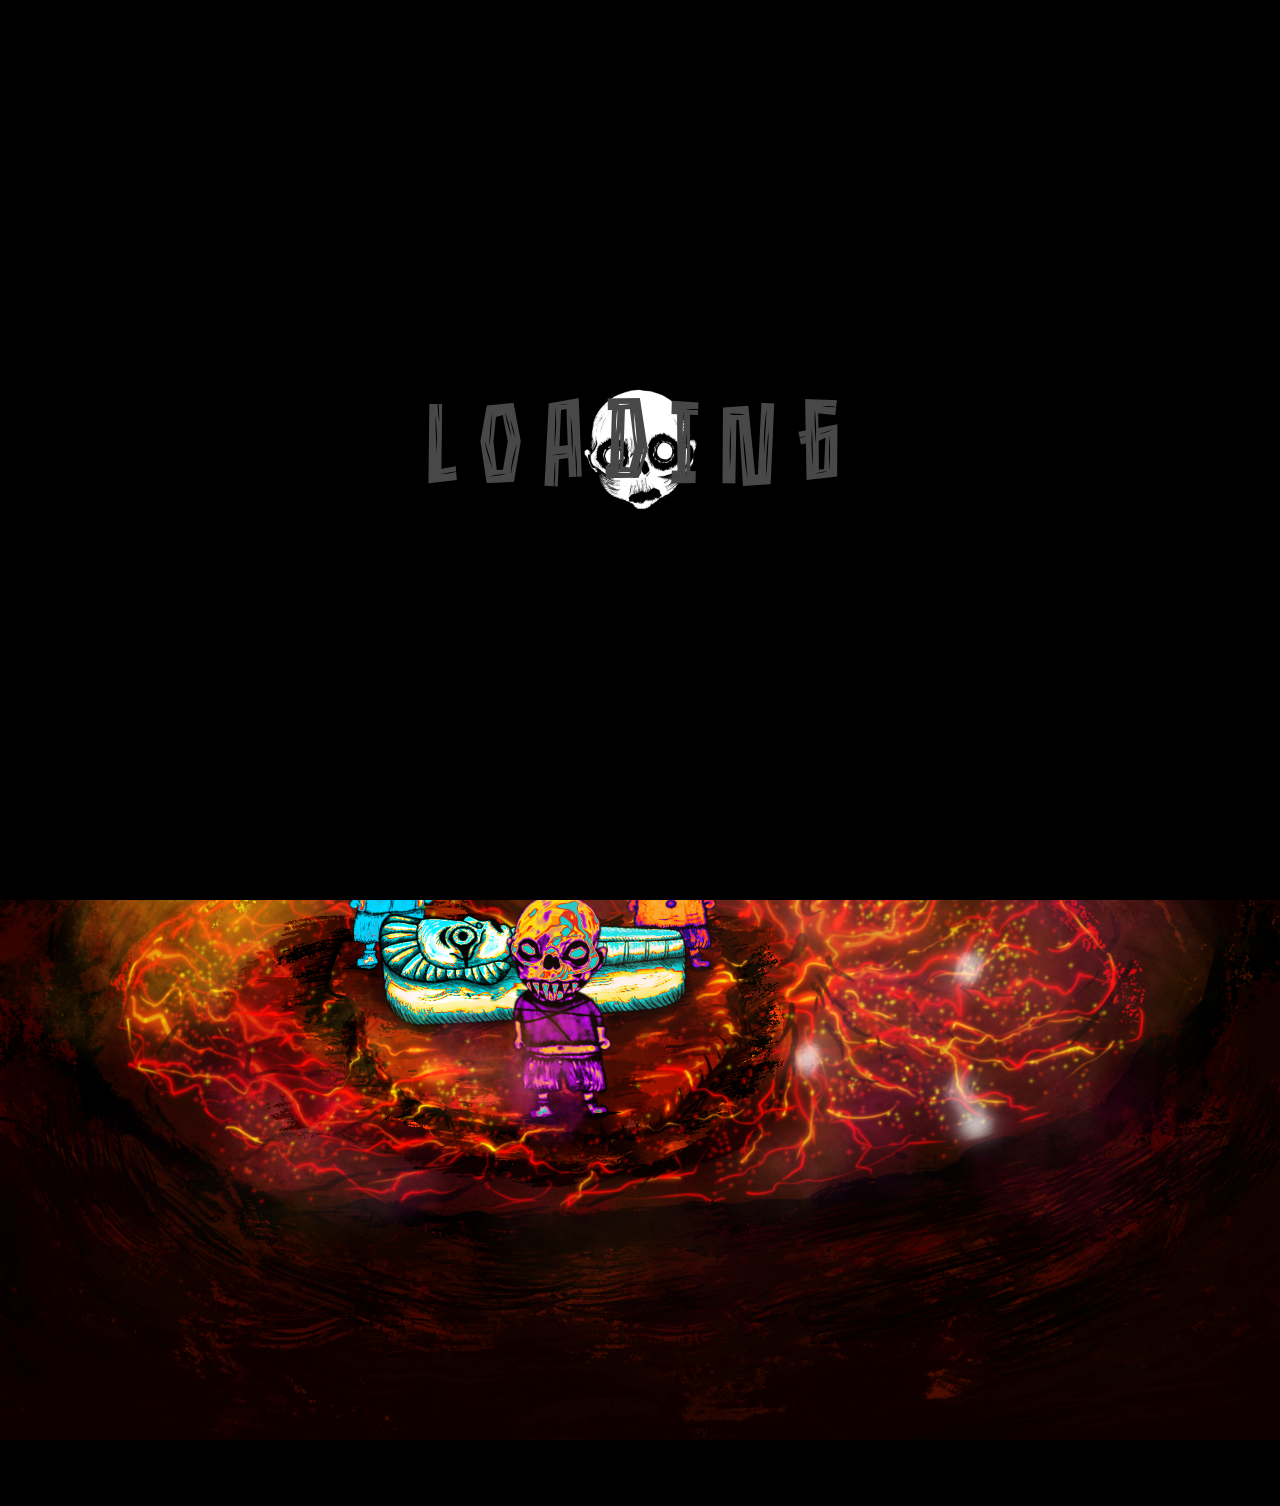
<file: index.html>
<!DOCTYPE html>
<html lang="en">
  <head>
    <meta charset="UTF-8" />
    <meta http-equiv="X-UA-Compatible" content="IE=edge" />
    <meta name="viewport" content="width=device-width, initial-scale=1.0" />
    <title>Vicious Tribe | Collectible Art Concept</title>
    <!-- favicon -->
    <link
      rel="apple-touch-icon"
      sizes="180x180"
      href="assets/icons/apple-touch-icon.png"
    />
    <link
      rel="icon"
      type="image/png"
      sizes="32x32"
      href="assets/icons/favicon-32x32.png"
    />
    <link
      rel="icon"
      type="image/png"
      sizes="16x16"
      href="assets/icons/favicon-16x16.png"
    />
    <link rel="manifest" href="assets/icons/site.webmanifest" />
    <!-- css -->
    <!-- cdn bootstrap -->
    <!-- <link
      href="https://cdn.jsdelivr.net/npm/bootstrap@5.2.0/dist/css/bootstrap.min.css"
      rel="stylesheet"
      integrity="sha384-gH2yIJqKdNHPEq0n4Mqa/HGKIhSkIHeL5AyhkYV8i59U5AR6csBvApHHNl/vI1Bx"
      crossorigin="anonymous"
    /> -->
    <!-- aos -->
    <link href="css/aos/aos.css" rel="stylesheet">

    <!-- local bootstrap -->
    <link href="css/bootstrap/bootstrap.css" rel="stylesheet" />

    <link rel="stylesheet" href="css/style.css" />
  </head>
  <body>
    <div class="loader">
      <img src="assets/images/Logo.png" alt="loader" class="logo-loader" />
      <ul class="pre-loader">
        <li>L</li>
        <li>O</li>
        <li>A</li>
        <li>D</li>
        <li>I</li>
        <li>N</li>
        <li>G</li>
      </ul>
    </div>
    <div class="header">
      <nav class="navbar navbar-expand-lg bg-transparent">
        <div class="container-fluid">
          <a class="navbar-brand" href="#"
            ><img id="logo-head" src="assets/images/Logo.png"  style="margin-left: 20px;" width="50px" alt=""
          /></a>
    <div class="menu_btn strong-tilt-move-shake"  style="margin-left: -50px;" role="button"><a href="#" title="open menu">menu</a></div>

          <!-- <button
            class="navbar-toggler"
            type="button"
            data-bs-toggle="collapse"
            data-bs-target="#navbarSupportedContent"
            aria-controls="navbarSupportedContent"
            aria-expanded="false"
            aria-label="Toggle navigation"
          >
            <span class="navbar-toggler-icon"></span>
          </button>
          <div class="collapse navbar-collapse" id="navbarSupportedContent">
            <ul class="navbar-nav  mb-2 mb-lg-0" style="margin-left: auto; margin-right:auto;"  >
              <li class="nav-item">
                <a
                  class="nav-link active text-white"
                  aria-current="page"
                  href="#"
                  data-aos="zoom-out-right"
                  data-aos-duration="3000"
                  >Intro</a
                > 
              </li>
              <li class="nav-item">
                <a class="nav-link text-white" href="rarity.html"  data-aos="fade-up"  data-aos-duration="3000">Rarity</a>
              </li>
              <li class="nav-item">
                <a class="nav-link text-white" href="#" data-aos="fade-down"  data-aos-duration="3000">Tomb</a>
              </li>
              <li class="nav-item">
                <a class="nav-link text-white" href="road-map.html" data-aos="zoom-out-up"  data-aos-duration="3000">Road</a>
              </li>
              <li class="nav-item">
                <a class="nav-link text-white" href="team.html"
                data-aos="zoom-out-left"  data-aos-duration="3000"
                >Tribe</a>
              </li>
            </ul>
          </div> -->
          <div class="row me-5">
            <a class="nav-link text-white strong-tilt-move-shake" href="#">Mint</a>
          </div>
        </div>
      </nav>
    </div>
    <section class="land">
      <div class="land-sky"></div>
      <!-- <div class="land-volcano"></div>
      <div class="land-left-mount"></div>
      <div class="land-right-mount"></div>
      <div class="land-footer"></div> -->
    </section>

    <a href="#" class="scroll-down-box">
      <svg xmlns="http://www.w3.org/2000/svg" viewBox="0 0 483.39 479.3" class="scroll-text"><g id="Layer_2" data-name="Layer 2"><g id="Layer_1-2" data-name="Layer 1"><path d="M107.77,50.42c-3,2.13-4.29,4.66-2.76,6.82,5.2,7.32,23.47-11.8,33.57,2.55,5.52,7.77,1.75,16.77-7.05,23a34.24,34.24,0,0,1-22,6.15l-1.63-9.86c6.67.73,14.11-1,18.31-4,3.69-2.62,4.94-5.55,3.21-8C124.09,59.58,106,79,96,64.9c-5.12-7.21-2.15-16.14,7-22.67a34.87,34.87,0,0,1,18.17-6.41l1.81,9.9C117.07,46.2,110.94,48.16,107.77,50.42Z"/><path d="M161.16,22.46a14.65,14.65,0,0,0-8.37,19.33,14.72,14.72,0,0,0,19.28,8.62c4.09-1.6,7.75-5.42,9.73-9.93l8.59,4.2A28.6,28.6,0,0,1,175.2,60c-13.56,5.29-27.73-.76-32.86-13.93s1.47-27,15.22-32.4a27.72,27.72,0,0,1,20.84.54l-3.13,9.59C170.76,21.4,165.38,20.81,161.16,22.46Z"/><path d="M230.23,47.68,221,34.7l-1,.12L209.87,36l1.55,13.83L200.49,51,195.07,2.58l21-2.35c12.66-1.42,20.54,3.86,21.74,14.59.83,7.47-1.75,13.22-7.32,16.65l12.1,14.82ZM208.85,26.81,219,25.69c6-.68,9.17-3.83,8.55-9.37s-4.37-7.7-10.38-7L207,10.42Z"/><path d="M303.39,30.5c-2.32,13.87-15.21,22.66-29.91,20.21s-24.05-14.88-21.73-28.82S266.94-.63,281.63,1.82,305.71,16.56,303.39,30.5Zm-40.52-6.75A15.17,15.17,0,0,0,275.2,41.26a14.92,14.92,0,0,0,17.06-12.61,14.8,14.8,0,0,0-12.07-17.33A15,15,0,0,0,262.87,23.75Z"/><path d="M336.36,18.17,320.55,54l19.1,8.44-3.88,8.79L306.6,58.3l19.7-44.57Z"/><path d="M379.63,42.23,356.83,74l17,12.17L368.2,94,342.29,75.42l28.41-39.6Z"/><path d="M435.76,140.55c-11.94,7.94-26.18,4.63-34.71-8.17l-11.22-16.86,40.56-27,11.45,17.21C450.21,118.3,447.75,132.56,435.76,140.55Zm-6.27-9.29c7.47-5,9.16-13.62,4.53-20.58l-5.25-7.88-25.14,16.74,5.52,8.29C413.66,134.61,422.07,136.2,429.49,131.26Z"/><path d="M456,199.32c-13.4,4.24-27.09-3.27-31.58-17.47s2.34-28.19,15.82-32.44,27,3.31,31.44,17.51S469.46,195.07,456,199.32Zm-12.37-39.16a15.15,15.15,0,0,0-10,18.93,15.18,15.18,0,1,0,10-18.93Z"/><path d="M483.07,220.9l-37,9.24,36.47,11.14-.29,10.79-37,9.31,36.47,11.14-.3,11.28-48.28-17.45.31-11.34,35-8.88L434,235.18l.3-11.34,49.14-14.77Z"/><path d="M471.24,313.49l-37.67,11.05,29.3,11.09-3.7,9.76-45.58-17.24,3.55-9.37,37.58-11-29.23-11.05,3.72-9.84,45.57,17.24Z"/><path d="M404.43,375.73a5.13,5.13,0,0,1-1-7.41,5.18,5.18,0,0,1,7.5-.7,5.12,5.12,0,0,1,.94,7.42A5.07,5.07,0,0,1,404.43,375.73Z"/><path d="M375,429.32c3-2.13,4.31-4.65,2.78-6.81-5.17-7.34-23.51,11.7-33.55-2.68-5.49-7.8-1.68-16.78,7.14-23a34.23,34.23,0,0,1,22-6.07l1.59,9.87c-6.67-.76-14.11,1-18.33,4-3.69,2.61-5,5.54-3.23,8,5.29,7.52,23.43-11.81,33.37,2.3,5.09,7.23,2.09,16.15-7.13,22.64a34.85,34.85,0,0,1-18.18,6.34l-1.78-9.9C365.68,433.5,371.81,431.56,375,429.32Z"/><path d="M321.49,457.08a15,15,0,0,0-10.8-28c-4.09,1.57-7.77,5.38-9.77,9.88l-8.57-4.23c2.91-6.79,8.63-12.65,15.25-15.21,13.57-5.23,27.72.87,32.8,14.06s-1.58,27-15.35,32.33a27.69,27.69,0,0,1-20.83-.62l3.17-9.57C311.88,458.09,317.27,458.7,321.49,457.08Z"/><path d="M252.52,431.58l9.18,13,1-.11,10.11-1.09-1.49-13.84,10.93-1.18,5.23,48.45-21,2.27c-12.67,1.36-20.53-3.95-21.68-14.68-.81-7.48,1.79-13.22,7.38-16.62l-12-14.88Zm21.3,20.95-10.1,1.09c-6,.64-9.18,3.79-8.59,9.32s4.34,7.73,10.36,7.08l10.1-1.09Z"/><path d="M179.31,448.47c2.37-13.86,15.3-22.6,30-20.09s24,15,21.62,28.9-15.28,22.46-30,20S176.93,462.4,179.31,448.47Zm40.48,6.91a15.15,15.15,0,0,0-12.25-17.56,15.18,15.18,0,1,0,12.25,17.56Z"/><path d="M146.28,460.66l15.95-35.72-19.06-8.52,3.91-8.77,29.11,13-19.87,44.49Z"/><path d="M103.1,436.43,126,404.73l-16.92-12.24,5.63-7.78,25.83,18.69L112,442.88Z"/><path d="M47.35,337.88c12-7.9,26.2-4.53,34.68,8.31l11.15,16.9L52.52,389.93,41.13,372.68C32.81,360.08,35.33,345.82,47.35,337.88Zm6.23,9.32c-7.49,4.94-9.21,13.59-4.61,20.56l5.22,7.9L79.4,359l-5.48-8.3C69.43,343.91,61,342.29,53.58,347.2Z"/><path d="M27.37,279.05c13.43-4.18,27.08,3.38,31.51,17.6S56.43,324.82,42.94,329,16,325.61,11.57,311.39,13.88,283.26,27.37,279.05Zm12.22,39.21a15.16,15.16,0,0,0,10.08-18.89,14.92,14.92,0,0,0-18.94-9.55,14.78,14.78,0,0,0-10,18.58A15,15,0,0,0,39.59,318.26Z"/><path d="M.37,257.32l37.05-9.09L1,236.93l.33-10.78L38.39,217,2,205.69l.35-11.27,48.21,17.65-.35,11.34-35,8.74,34.41,11.09-.35,11.34L0,269.15Z"/><path d="M12.57,164.82l37.72-10.9L21,142.72,24.77,133l45.5,17.42-3.58,9.36L29.06,170.62l29.19,11.17-3.76,9.82L9,174.18Z"/><path d="M79.63,102.84a5.19,5.19,0,1,1-7.41.66A5.08,5.08,0,0,1,79.63,102.84Z"/></g></g></svg>
      <svg xmlns="http://www.w3.org/2000/svg" viewBox="0 0 144 206.98" class="scroll-icon"><g id="Layer_2" data-name="Layer 2"><g id="Layer_1-2" data-name="Layer 1"><path d="M141.54,129.23a8.6,8.6,0,0,1,0,12L78,204.52a8.6,8.6,0,0,1-12,0L2.46,141.28a8.6,8.6,0,0,1,0-12,8.6,8.6,0,0,1,12,0l49,49V8.49a8.49,8.49,0,1,1,17,0V178.24l49-49a8.59,8.59,0,0,1,12,0Z"/></g></g></svg>
    </a>

        
    <nav class="navigation" role="navigation">
        <!-- <h2>main navigation</h2> -->
        <div class="panel panel--left">
          <div class="top">
           <a href="#" title="Close" class="strong-tilt-move-shake" style="color: white;"><span class="litem clossse strong-tilt-move-shake" style="font-size: 28px;">Close</span></a>
          </div>
            <ul class="menu">
                <li><a href="index.html" title="Intro"><span class="litem strong-tilt-move-shake">Intro</span></a>
                    <i class="line"></i>
                </li>
                <li><a href="rarity.html" title="Rarity"><span class="litem strong-tilt-move-shake">Rarity</span></a>
                  
                    <i class="line"></i>
                </li>
                <li><a href="tomb.html" title="Tomb"><span class="litem strong-tilt-move-shake">Tomb</span></a>
                    
                    <i class="line"></i>
                </li>
                <li><a href="road-map.html" title="Road"><span class="litem strong-tilt-move-shake">Road</span></a>
                    <i class="line"></i>
                </li>
                <li><a href="team.html" title="Tribe"><span class="litem strong-tilt-move-shake">Tribe</span></a>
                    <i class="line"></i>
                </li>
                <li><a href="#" title="Close"><span class="litem clossse strong-tilt-move-shake">Close</span></a>
                  <i class="line"></i>
              </li>
            </ul>
            <footer class="footer">
                <span class="footer__gredits">developed by <a href="#" title="">Saeed Alebrahim</a></span>
                <span class="footer__social"><a href="#" title="facebook">facebook</a> - <a href="#" title="instagram">instagram</a></span>
            </footer>
        </div>
        <div class="panel panel--right">
            <!-- <div class="close_btn"><a href="#">close</a></div> -->
            <div class="data">
                <div class="data__content"><img src="assets/images/Logo.png"/></div>
                <div class="data__sub">"Tribe"</div>
            </div>
        </div>	
    </nav>


    <!-- cdn bootstrap -->
    <!-- 
    <script
      src="https://cdn.jsdelivr.net/npm/@popperjs/core@2.11.5/dist/umd/popper.min.js"
      integrity="sha384-Xe+8cL9oJa6tN/veChSP7q+mnSPaj5Bcu9mPX5F5xIGE0DVittaqT5lorf0EI7Vk"
      crossorigin="anonymous"
    ></script>
    <script
      src="https://cdn.jsdelivr.net/npm/bootstrap@5.2.0/dist/js/bootstrap.min.js"
      integrity="sha384-ODmDIVzN+pFdexxHEHFBQH3/9/vQ9uori45z4JjnFsRydbmQbmL5t1tQ0culUzyK"
      crossorigin="anonymous"
    ></script> -->

    <!-- local bootstrap -->
    <script src="js/bootstrap/popper.js"></script>
    <script src="js/bootstrap/bootstrap.js"></script>
    <!-- <script src="https://cdnjs.cloudflare.com/ajax/libs/jquery/3.5.1/jquery.min.js"></script>
    <script src="https://cdnjs.cloudflare.com/ajax/libs/tilt.js/1.2.1/tilt.jquery.min.js"></script>
<script src="https://cdn.jsdelivr.net/mousewheel/3.1.13/jquery.mousewheel.min.js"></script> -->
    <!-- cdn jquery -->
    <script src="js/jquery/min.js"></script>
    <script src="js/jquery/tilt.js"></script>
    <script src="js/jquery/mouseweel.js"></script>
    <!-- local jquery -->
<!-- aos.js -->

<script src="js/gasp/gasp.js"></script>
 
    <script src="js/anime.js/aos.js"></script>
    <script>
      AOS.init();
    </script>
    <script src="js/menu.js"></script>
    <script>
    jQuery(document).ready(function () {
      setTimeout(()=>{
        jQuery.noConflict()(function ($) {
    $(".loader").fadeOut(1000);
  });
      },  3000);
    });
    </script>

    <!-- my js -->
    <!-- <script src="js/rarity.js"></script> -->
    <!-- <script src="js/scroll-paper.js"></script> -->
    <!-- <script src="js/roam-map.js"></script> -->
    <!-- <script src="js/team.js"></script> -->
  </body>
</html>
</file>
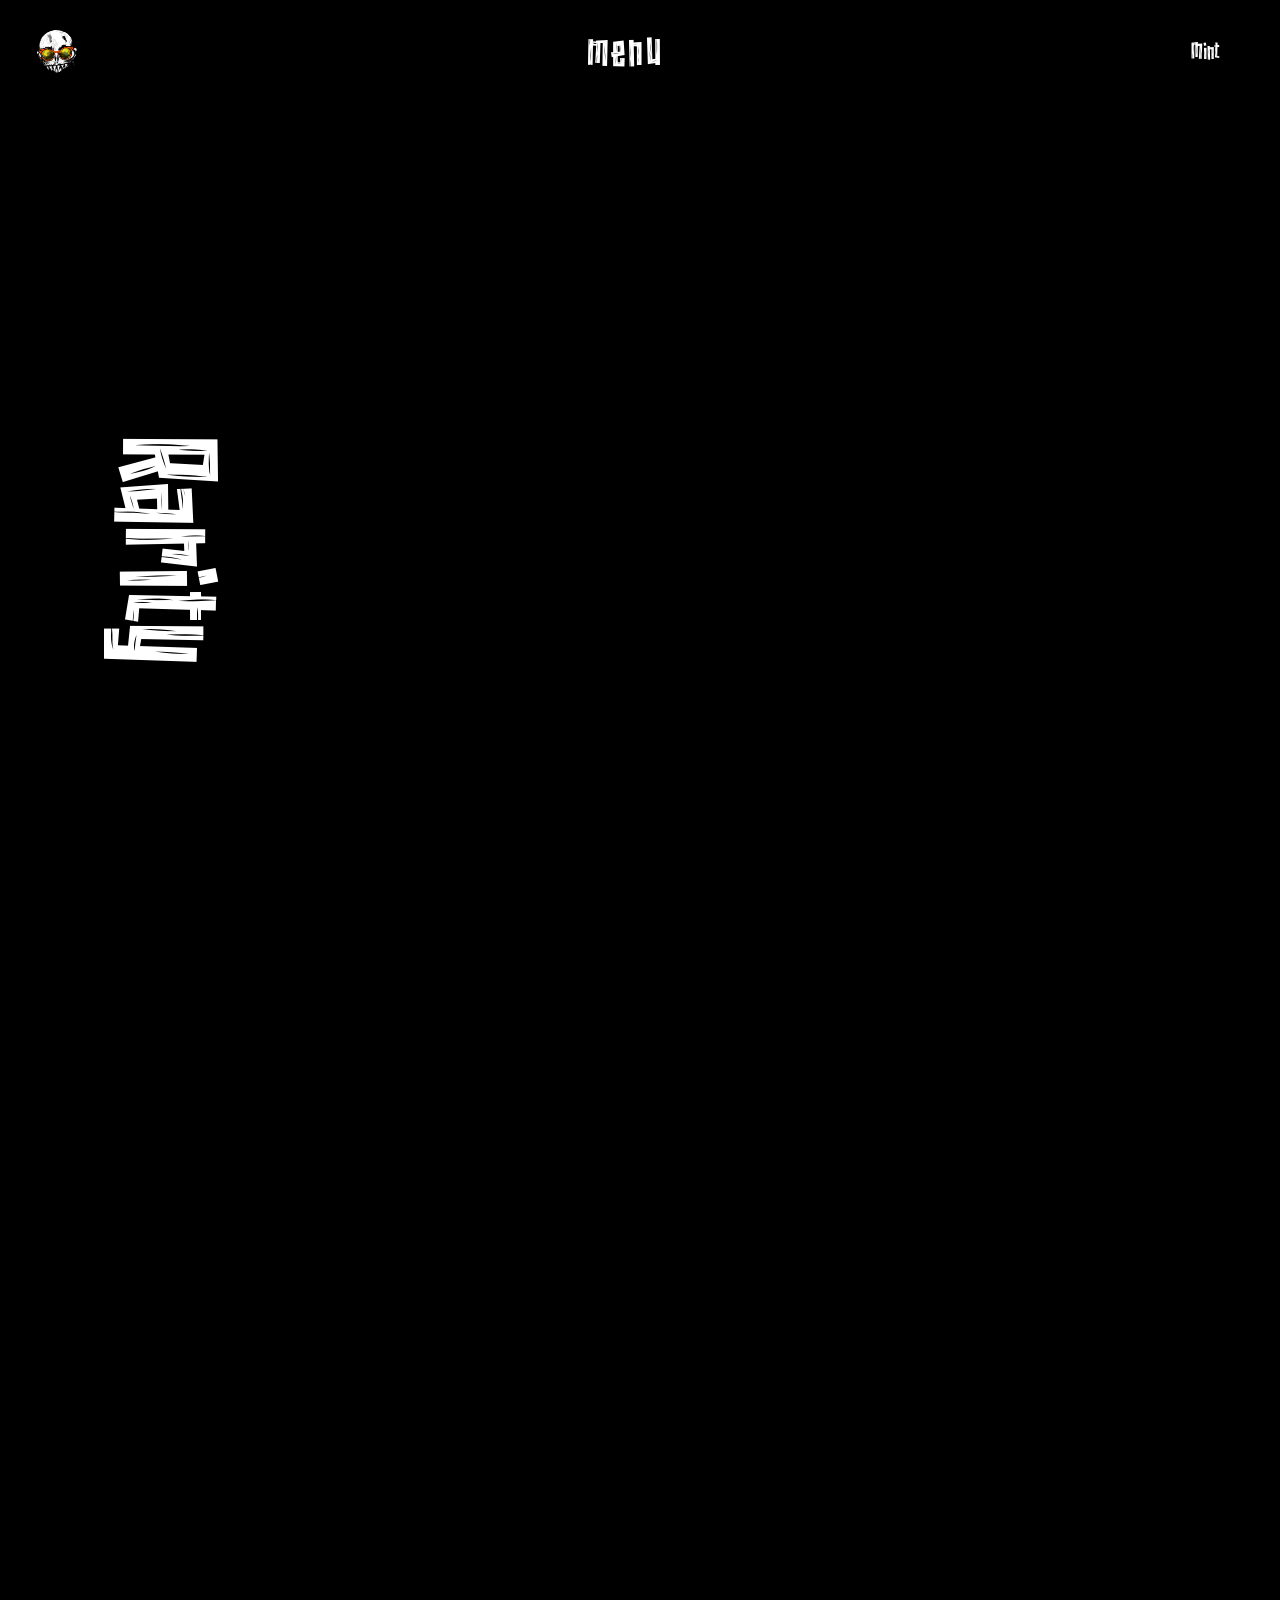
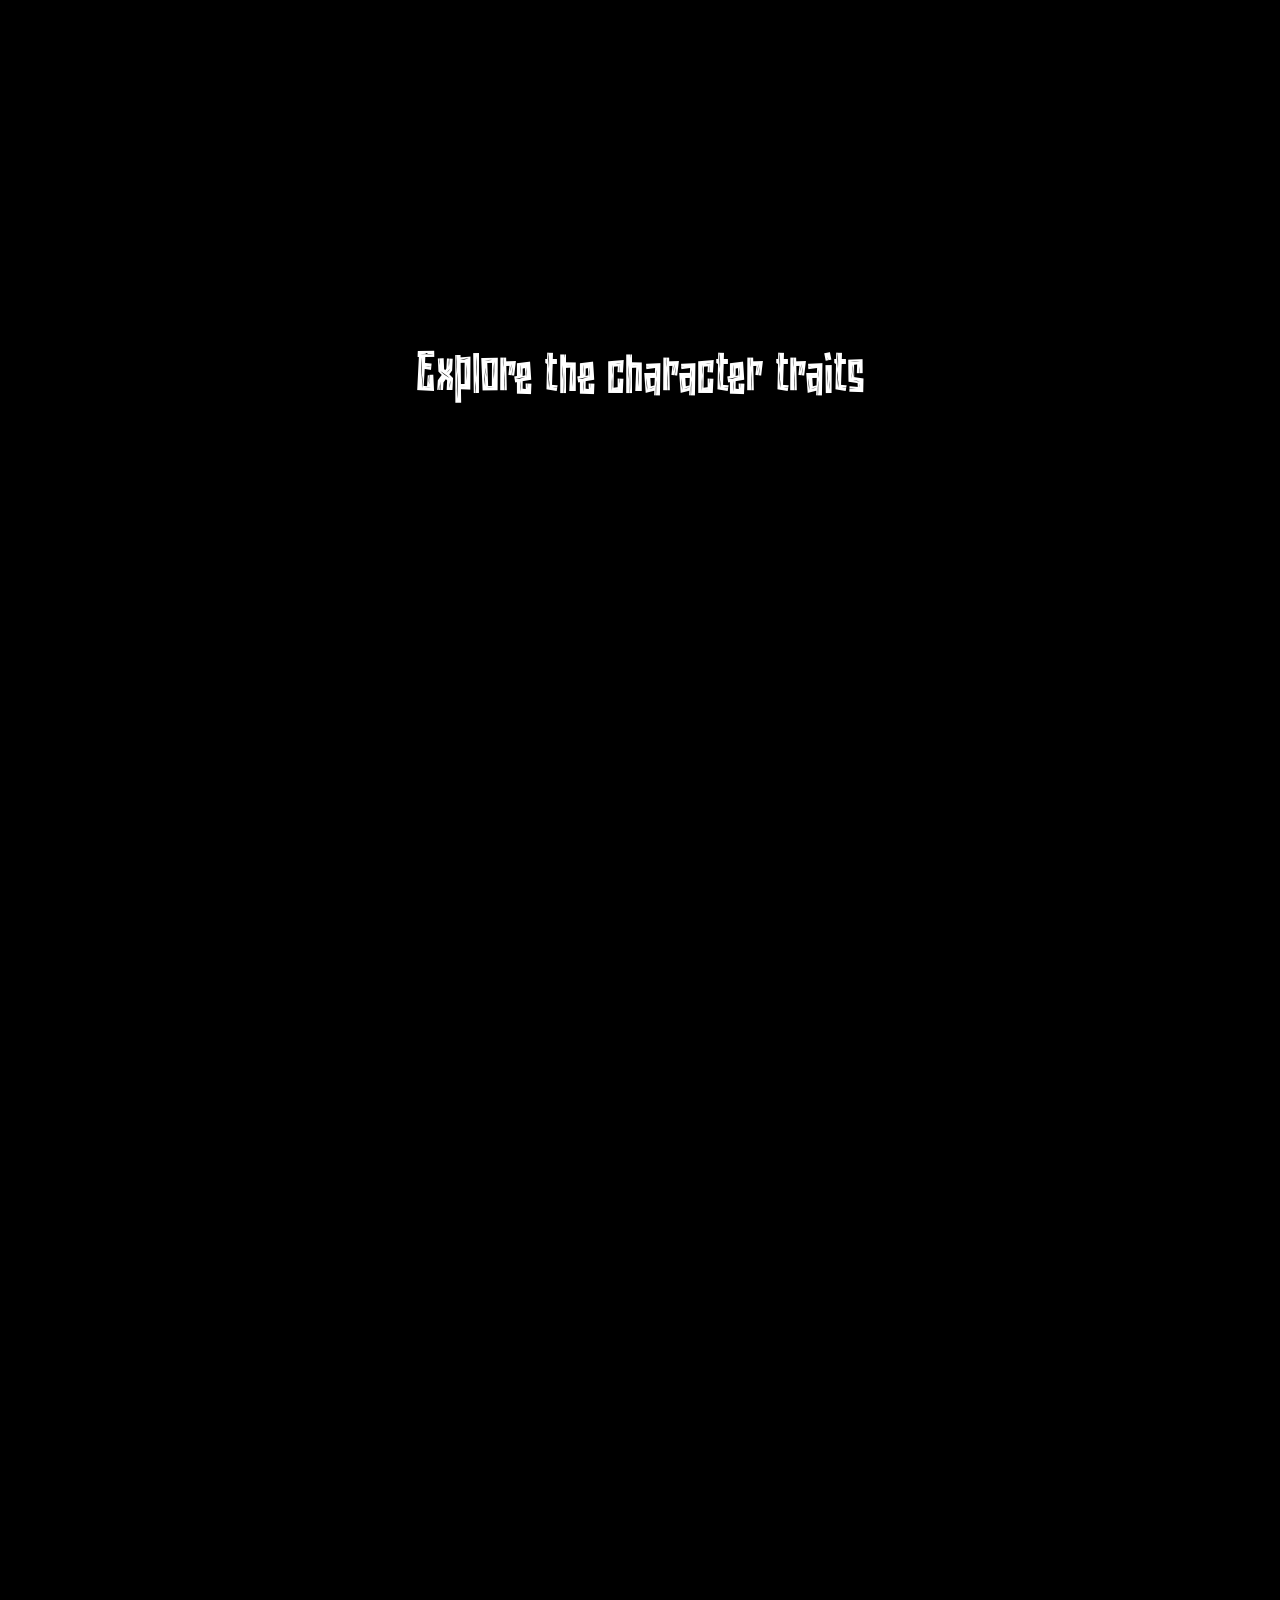
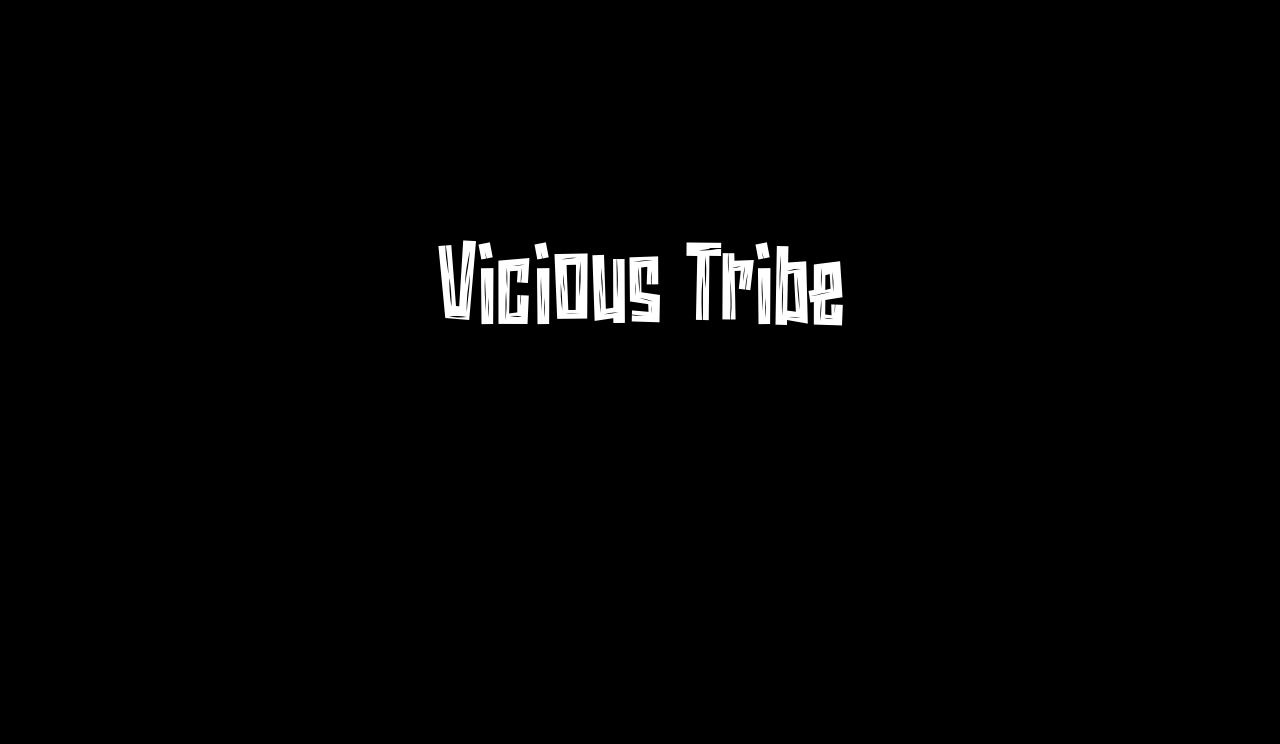
<file: rarity.html>
<!DOCTYPE html>
<html lang="en">
  <head>
    <meta charset="UTF-8" />
    <meta http-equiv="X-UA-Compatible" content="IE=edge" />
    <meta name="viewport" content="width=device-width, initial-scale=1.0" />
    <title>Vicious Tribe | Character Builder</title>
       <!-- aos -->
       <link href="css/aos/aos.css" rel="stylesheet">
           <!-- local bootstrap -->
    <link href="css/bootstrap/bootstrap.css" rel="stylesheet" />
    <link rel="stylesheet" href="css/style.css" />
    <style>
      .header{
        position: sticky !important;
      }
    </style>
  </head>
  <body>
    


  
    <div class="header">
      <nav class="navbar navbar-expand-lg bg-transparent">
        <div class="container-fluid">
          <a class="navbar-brand" href="#"
            ><img id="logo-head" src="assets/images/Logo.png" style="margin-left: 20px;" width="50px" alt=""
          /></a>
      <div class="menu_btn strong-tilt-move-shake"  style="margin-left: -50px;" role="button"><a href="#" title="open menu">menu</a></div>
          <div class="row me-5">
            <a class="nav-link text-white strong-tilt-move-shake" href="#">Mint</a>
          </div>
        </div>
      </nav>
    </div>
         
    <nav class="navigation  menu-closed" role="navigation">
      <!-- <h2>main navigation</h2> -->
      <div class="panel panel--left">
        <div class="top">
         <a href="#" title="Close" class="strong-tilt-move-shake" style="color: white;"><span class="litem clossse strong-tilt-move-shake" style="font-size: 28px;">Close</span></a>
        </div>
          <ul class="menu">
              <li><a href="index.html" title="Intro"><span class="litem strong-tilt-move-shake">Intro</span></a>
                  <i class="line"></i>
              </li>
              <li><a href="rarity.html" title="Rarity"><span class="litem strong-tilt-move-shake">Rarity</span></a>
                
                  <i class="line"></i>
              </li>
              <li><a href="tomb.html" title="Tomb"><span class="litem strong-tilt-move-shake">Tomb</span></a>
                  
                  <i class="line"></i>
              </li>
              <li><a href="road-map.html" title="Road"><span class="litem strong-tilt-move-shake">Road</span></a>
                  <i class="line"></i>
              </li>
              <li><a href="team.html" title="Tribe"><span class="litem strong-tilt-move-shake">Tribe</span></a>
                  <i class="line"></i>
              </li>
              <li><a href="#" title="Close"><span class="litem clossse strong-tilt-move-shake">Close</span></a>
                <i class="line"></i>
            </li>
          </ul>
          <footer class="footer">
              <span class="footer__gredits">developed by <a href="#" title="">Saeed Alebrahim</a></span>
              <span class="footer__social"><a href="#" title="facebook">facebook</a> - <a href="#" title="instagram">instagram</a></span>
          </footer>
      </div>
      <div class="panel panel--right">
          <!-- <div class="close_btn"><a href="#">close</a></div> -->
          <div class="data">
              <div class="data__content"><img src="assets/images/Logo.png"/></div>
              <div class="data__sub">"Tribe"</div>
          </div>
      </div>	
  </nav>
    
      
   

    <section class="call-name-2 section ">
      <h1 class="head-2"  data-aos="zoom-out-right"  data-aos-duration="2000">Rarity</h1>
      </section>

      <section class="call-name section">
        <p data-aos="fade-up" data-aos-duration="2000" class="paragraph-1">Experiment with the character layers below to explore different combinations of traits in the Vicious Tribe artwork.</p>
        </section>
        
   
    <div class="call-name d-flex justify-content-center align-items-center flex-column">
        <h1 class="mt-5 mb-4 text-center text-white">Explore the character traits</h1>
        <br>
        <br>
        <br>


        <div class="my-btn-row">
          <a  onclick="changeBody()" class="span-btn"     data-aos="zoom-out-right"
          data-aos-duration="3000">Body?</a>
          <a  onclick="changeHead()" data-aos="fade-up" data-aos-duration="3000"class="span-btn">Head?</a>
          <a  onclick="changeNose()"data-aos="fade-down" data-aos-duration="3000" class="span-btn">nose?</a>
          <a  onclick="changeEye()"data-aos="zoom-out-up" data-aos-duration="3000" class="span-btn">Eye?</a>
          <a  onclick="changeMouth()"data-aos="zoom-out-down" data-aos-duration="3000"  class="span-btn">Mouth?</a>
          <a  onclick="changeAccessory()" class="span-btn"     data-aos="zoom-out-left"
          data-aos-duration="3000">Accessory!!!!!!</a>
      </div>
     </div>
  
  
      <section class="rarity section mlr-auto" data-aos="zoom-out-up" data-aos-duration="3000" >
        <div class="d-flex justify-content-center align-items-center flex-column mlr-auto">
        <div id="head" onclick="changeHead()"></div>
        <div id="eye"></div>
        <div id="mouth"></div>
        <div id="nose"></div>
        <div id="accessory" onclick="changeAccessory()"></div>
        <div id="body"  onclick="changeBody()"></div>
      </div>
      </section>

      
      <section class="footer-m call-name section">
        <h1 class="head-1">Vicious Tribe</h1>
        <!-- <img src="assets/Coffin and Side View/VT coffin/Front-Coffin-.png" class="footer-image" > -->
    
      </section>

 

    <!-- <script src="https://cdnjs.cloudflare.com/ajax/libs/jquery/3.5.1/jquery.min.js"></script> -->
    <script src="js/jquery/min.js"></script>
    <!-- <script src="https://cdnjs.cloudflare.com/ajax/libs/tilt.js/1.2.1/tilt.jquery.min.js"></script> -->
    <script src="js/jquery/tilt.js"></script>
    <script src="js/anime.js/aos.js"></script>
<script src="js/gasp/gasp.js"></script>
 
    <script>
      AOS.init();
    </script>
    <script src="js/menu.js"></script>



    <script src="js/rarity.js"></script>
  </body>
</html>
</file>
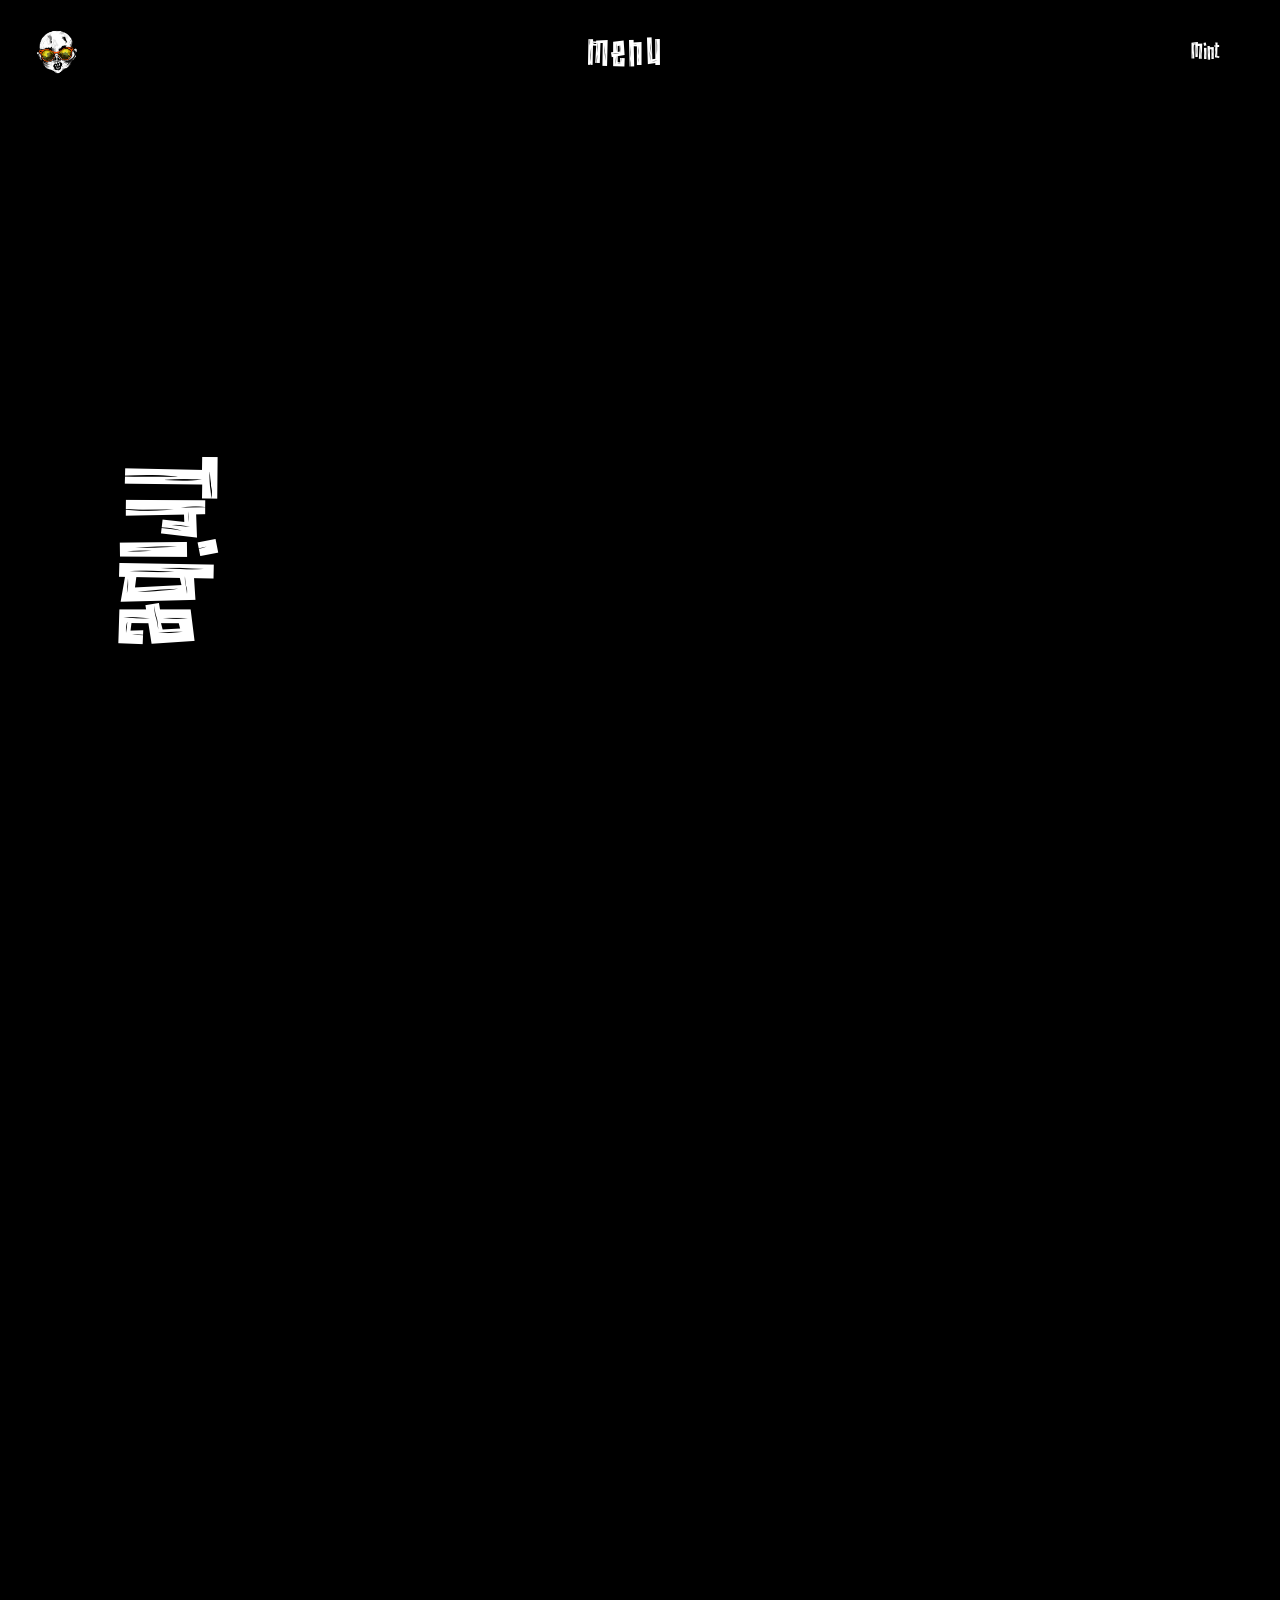
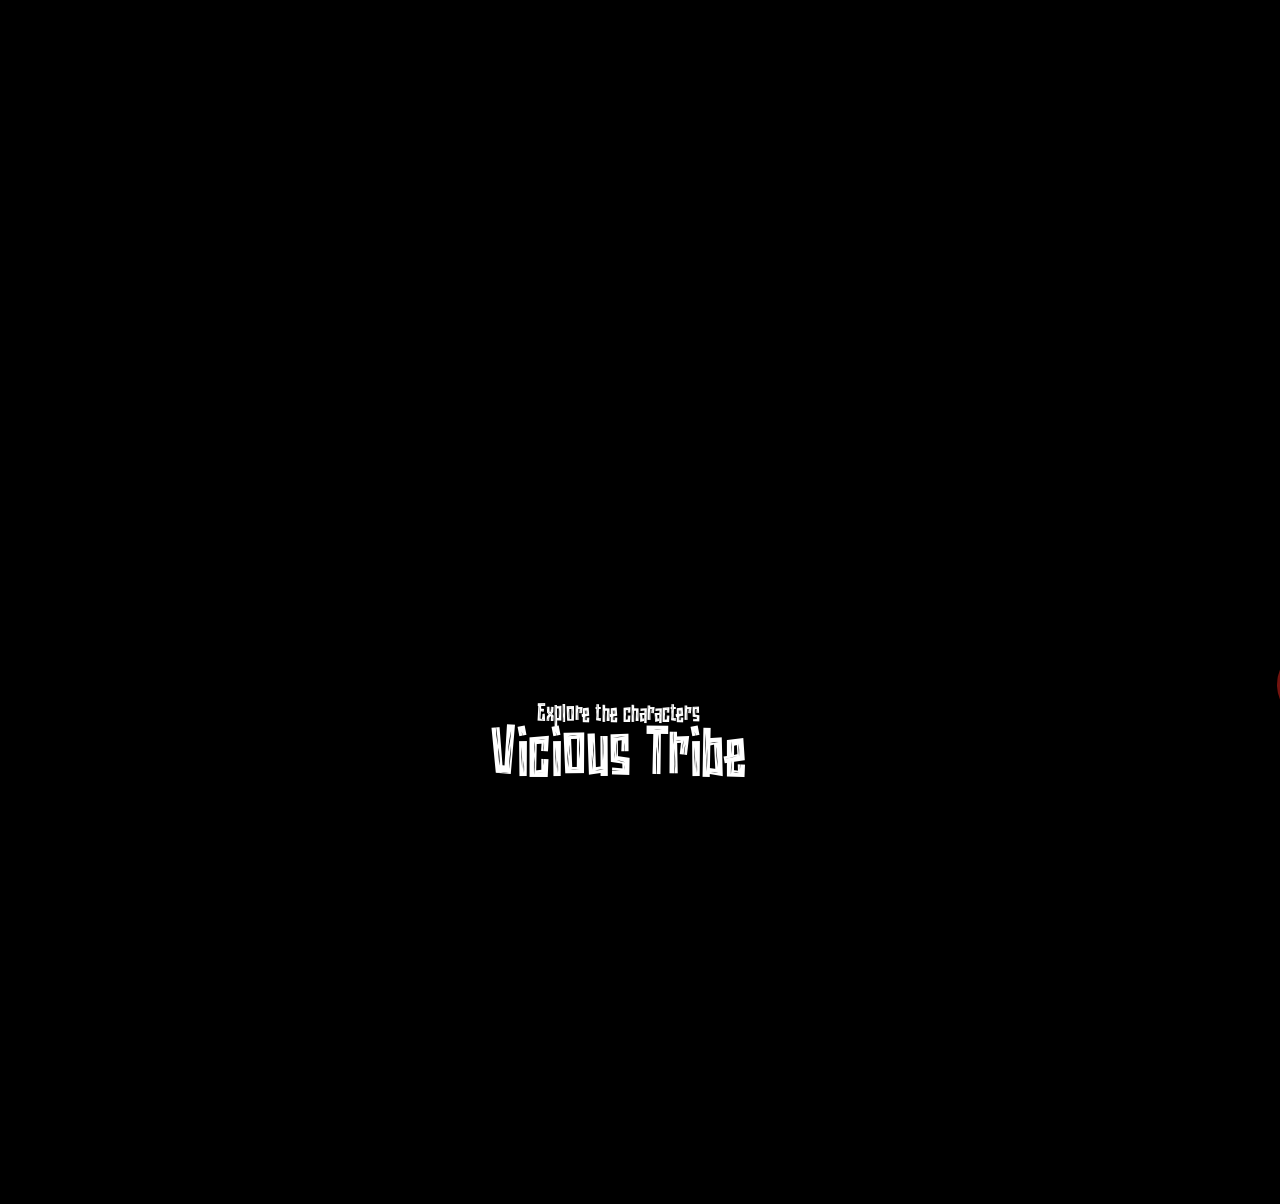
<file: team.html>
<!DOCTYPE html>
<html lang="en">
  <head>
    <meta charset="UTF-8" />
    <meta http-equiv="X-UA-Compatible" content="IE=edge" />
    <meta name="viewport" content="width=device-width, initial-scale=1.0" />
    <title>Vicious Tribe | Character Gallery</title>
           <!-- aos -->
           <link href="css/aos/aos.css" rel="stylesheet">
           <!-- local bootstrap -->
    <link href="css/bootstrap/bootstrap.css" rel="stylesheet" />
    <link rel="stylesheet" href="css/style.css" />
    <style>
      .header{
        position: sticky !important;
      }
    </style>
  </head>
  <body>

    
  
  <div class="header">
    <nav class="navbar navbar-expand-lg bg-transparent">
      <div class="container-fluid">
        <a class="navbar-brand" href="#"
          ><img id="logo-head" src="assets/images/Logo.png"style="margin-left: 20px;" width="50px" alt=""
        /></a>
    <div class="menu_btn  strong-tilt-move-shake" style="margin-left: -50px;" role="button"><a href="#" title="open menu">menu</a></div>
        <div class="row me-5">
          <a class="nav-link text-white strong-tilt-move-shake" href="#">Mint</a>
        </div>
      </div>
    </nav>
    
  </div>
      
  <nav class="navigation menu-closed" role="navigation">
    <!-- <h2>main navigation</h2> -->
    <div class="panel panel--left">
      <div class="top">
       <a href="#" title="Close" class="strong-tilt-move-shake" style="color: white;"><span class="litem clossse strong-tilt-move-shake" style="font-size: 28px;">Close</span></a>
      </div>
        <ul class="menu">
            <li><a href="index.html" title="Intro"><span class="litem strong-tilt-move-shake">Intro</span></a>
                <i class="line"></i>
            </li>
            <li><a href="rarity.html" title="Rarity"><span class="litem strong-tilt-move-shake">Rarity</span></a>
              
                <i class="line"></i>
            </li>
            <li><a href="tomb.html" title="Tomb"><span class="litem strong-tilt-move-shake">Tomb</span></a>
                
                <i class="line"></i>
            </li>
            <li><a href="road-map.html" title="Road"><span class="litem strong-tilt-move-shake">Road</span></a>
                <i class="line"></i>
            </li>
            <li><a href="team.html" title="Tribe"><span class="litem strong-tilt-move-shake">Tribe</span></a>
                <i class="line"></i>
            </li>
            <li><a href="#" title="Close"><span class="litem clossse strong-tilt-move-shake">Close</span></a>
              <i class="line"></i>
          </li>
        </ul>
        <footer class="footer">
            <span class="footer__gredits">developed by <a href="#" title="">Saeed Alebrahim</a></span>
            <span class="footer__social"><a href="#" title="facebook">facebook</a> - <a href="#" title="instagram">instagram</a></span>
        </footer>
    </div>
    <div class="panel panel--right">
        <!-- <div class="close_btn"><a href="#">close</a></div> -->
        <div class="data">
            <div class="data__content"><img src="assets/images/Logo.png"/></div>
            <div class="data__sub">"Tribe"</div>
        </div>
    </div>	
</nav>
  
    


    <section class="call-name-2 section">
      <h1   data-aos="zoom-out-right"  data-aos-duration="2000" class="head-2">Tribe</h1>
    </section>

    <section class="call-name section">
      <p data-aos="fade-up" data-aos-duration="2000" class="paragraph-1">
        Explore the characters and visual identity behind the Vicious Tribe concept.
      </p>
    </section>

    <section class="section">
      <div class="team-section">
        <div class="pointer">
          <div class="point-1"></div>
          <div class="point-2"></div>
          <div class="line"></div>
        </div>
        <ul class="team-list">
          <li
            class="team-member"
            data-name="Tribe character 1"
            data-job-title="Vicious Tribe collectible"
          >
            <img src="assets/logo-head/head1.png" alt="Vicious Tribe character 1" />
            <div class="hover-effect"></div>
          </li>
          <li
            class="team-member"
            data-name="Tribe character 2"
            data-job-title="Vicious Tribe collectible"
          >
            <img src="assets/logo-head/head2.png" alt="Vicious Tribe character 2" />
            <div class="hover-effect"></div>
          </li>
          <li
            class="team-member"
            data-name="Tribe character 3"
            data-job-title="Vicious Tribe collectible"
          >
            <img src="assets/logo-head/head3.png" alt="Vicious Tribe character 3" />
            <div class="hover-effect"></div>
          </li>
          <li
            class="team-member"
            data-name="Tribe character 4"
            data-job-title="Vicious Tribe collectible"
          >
            <img src="assets/logo-head/head4.png" alt="Vicious Tribe character 4" />
            <div class="hover-effect"></div>
          </li>
          <li
            class="team-member"
            data-name="Tribe character 5"
            data-job-title="Vicious Tribe collectible"
          >
            <img src="assets/logo-head/head5.png" alt="Vicious Tribe character 5" />
            <div class="hover-effect"></div>
          </li>
        </ul>
        <div class="center-area">
          <div
            class="our-team"
            data-title="Character Gallery"
            data-job-title="Vicious Tribe collectibles"
          >
            <h4 class="note">Explore the characters</h4>
            <h2 class="title">Vicious Tribe</h2>
          </div>
          <div class="text-center">
            <div class="member-info">
              <h4 class="job-title"></h4>
              <h3 class="name"></h3>
            </div>
          </div>
        </div>
      </div>
    </section>

        
    <!-- <nav class="navigation" role="navigation">
      <div class="panel panel--left">
          <ul class="menu">
              <li><a href="index.html" title="drinks"><span class="litem">Intro</span></a>
                  <i class="line"></i>
              </li>
              <li><a href="rarity.html" title="food"><span class="litem">Rarity</span></a>
                
                  <i class="line"></i>
              </li>
              <li><a href="tomb.html" title="coffee"><span class="litem">Tomb</span></a>
                  
                  <i class="line"></i>
              </li>
              <li><a href="road-map.html" title="events"><span class="litem">Road</span></a>
                  <i class="line"></i>
              </li>
              <li><a href="team.html" title="catalog"><span class="litem">Tribe</span></a>
                  <i class="line"></i>
              </li>
              <li><a href="#" title="catalog"><span class="litem clossse">Close</span></a>
                <i class="line"></i>
            </li>
          </ul>
          <footer class="footer">
              <span class="footer__gredits">developed by <a href="#" title="">Saeed Alebrahim</a></span>
              <span class="footer__social"><a href="#" title="facebook">facebook</a> - <a href="#" title="instagram">instagram</a></span>
          </footer>
      </div>
      <div class="panel panel--right">
          <div class="data">
              <div class="data__content"><img src="assets/images/Logo.png"/></div>
              <div class="data__sub">"Tribe"</div>
          </div>
      </div>	
  </nav> -->

    <!-- <section class="footer-m call-name section">
      <h1 class="head-1">Vicious Tribe</h1>
    </section> -->

    <!-- <script src="https://cdnjs.cloudflare.com/ajax/libs/jquery/3.5.1/jquery.min.js"></script> -->
    <script src="js/jquery/min.js"></script>
    <!-- <script src="https://cdnjs.cloudflare.com/ajax/libs/tilt.js/1.2.1/tilt.jquery.min.js"></script> -->
    <script src="js/jquery/tilt.js"></script>
    <script src="js/jquery/mouseweel.js"></script>


    <script src="js/anime.js/aos.js"></script>
    <!-- <script src="https://cdnjs.cloudflare.com/ajax/libs/gsap/2.0.1/TweenMax.min.js"></script> -->
    <script src="js/gasp/gasp.js"></script>
 
    <script>
      AOS.init();
    </script>
    <script src="js/menu.js"></script>

    <script src="js/team.js"></script>
  </body>
</html>
</file>
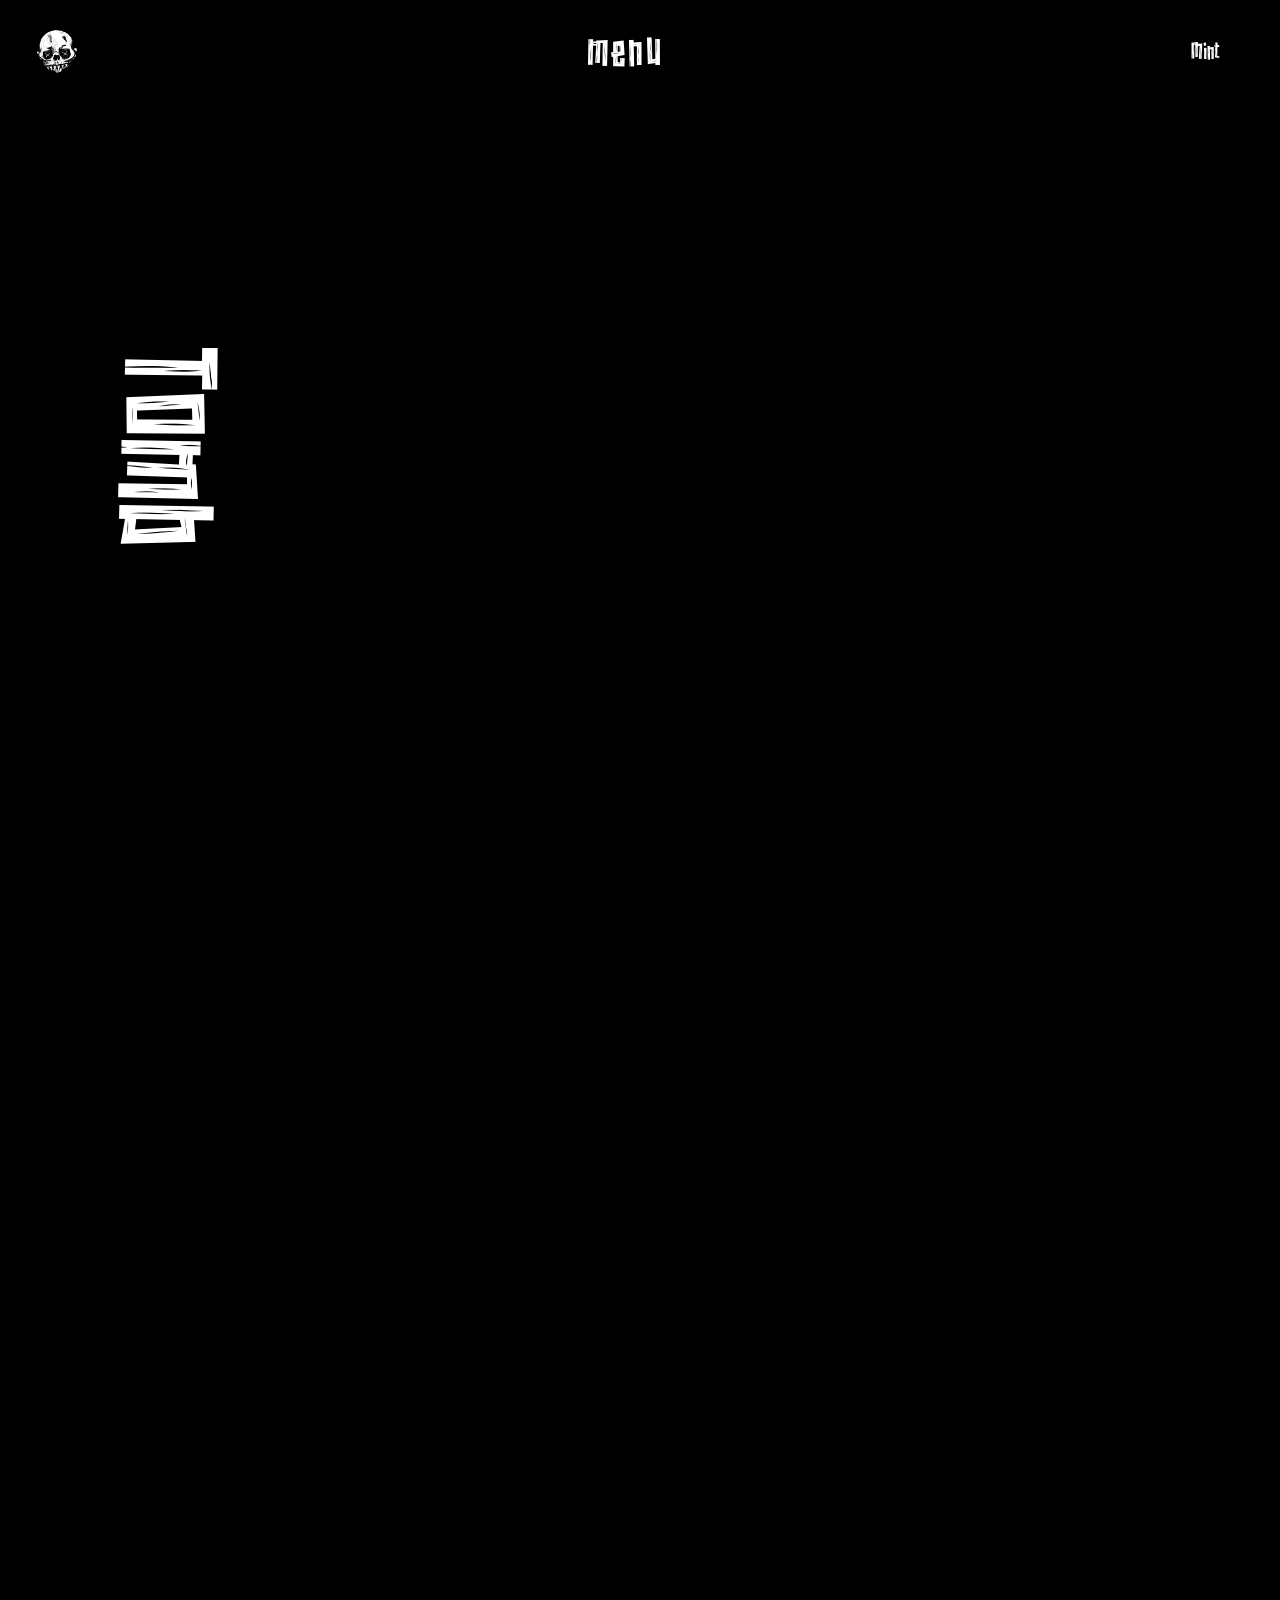
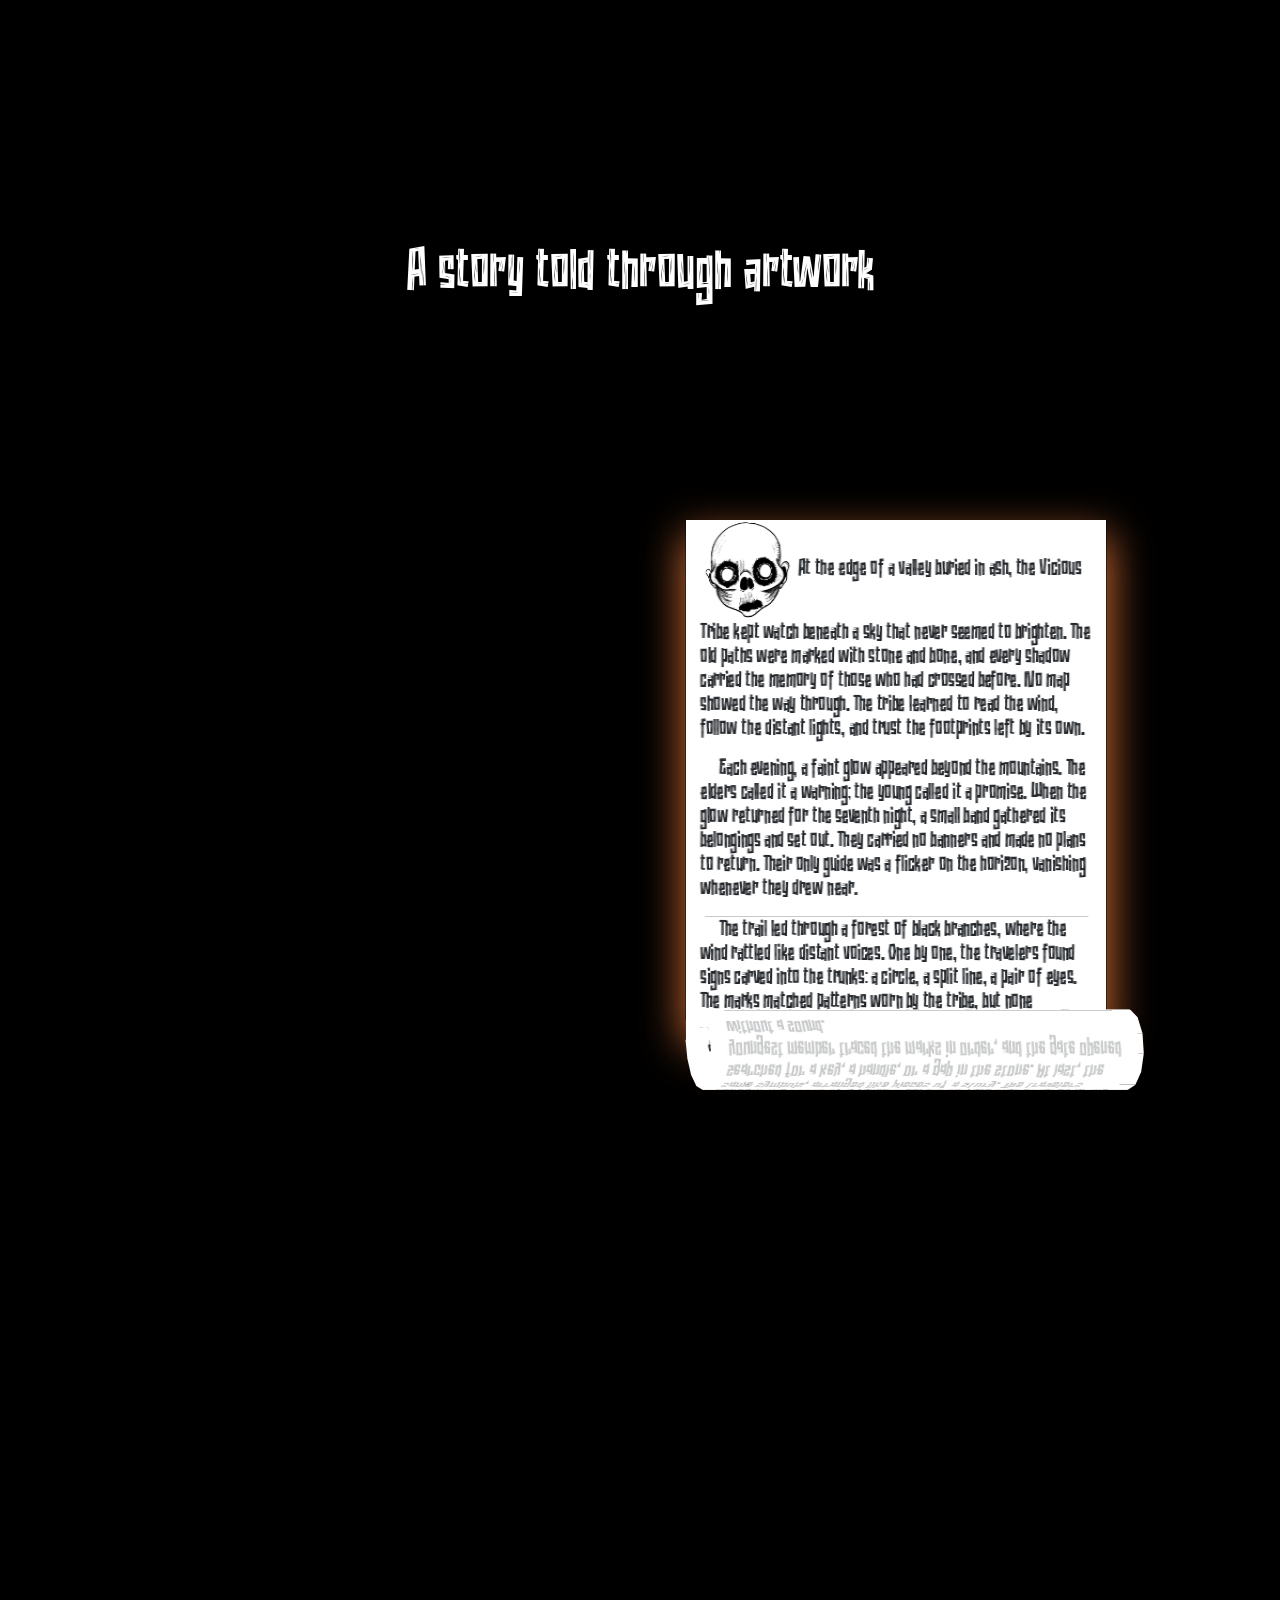
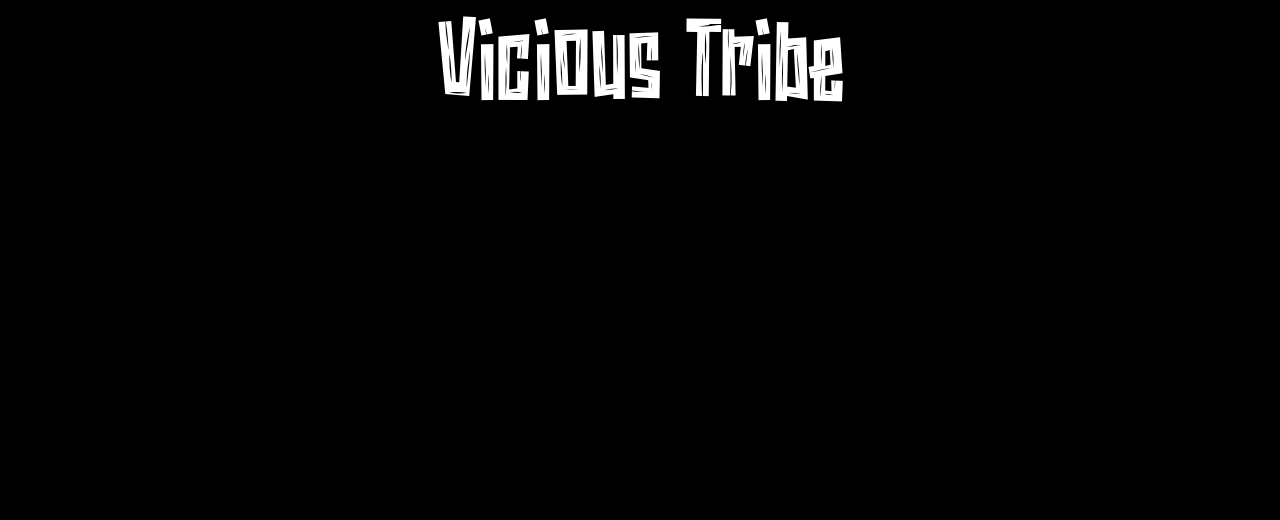
<file: tomb.html>
<!DOCTYPE html>
<html lang="en">
<head>
    <meta charset="UTF-8">
    <meta http-equiv="X-UA-Compatible" content="IE=edge">
    <meta name="viewport" content="width=device-width, initial-scale=1.0">
    <title>Vicious Tribe | Tomb</title>
           <!-- aos -->
           <link href="css/aos/aos.css" rel="stylesheet">
           <!-- local bootstrap -->
    <link href="css/bootstrap/bootstrap.css" rel="stylesheet" />
    <link rel="stylesheet" href="css/style.css">

    
</head>
<body>

  <div class="header">
    <nav class="navbar navbar-expand-lg bg-transparent">
      <div class="container-fluid">
        <a class="navbar-brand" href="#"
          ><img id="logo-head" src="assets/images/Logo.png" style="margin-left: 20px;" width="50px" alt="Vicious Tribe"
        /></a>
    <div class="menu_btn strong-tilt-move-shake"  style="margin-left: -50px;" role="button"><a  href="#" title="open menu">menu</a></div>
        <div class="row me-5">
          <a class="nav-link text-white strong-tilt-move-shake" href="#">Mint</a>
        </div>
      </div>
    </nav>
   
  </div>
   
  <nav class="navigation menu-closed" role="navigation">
    <!-- <h2>main navigation</h2> -->
    <div class="panel panel--left">
      <div class="top">
       <a href="#" title="Close" class="strong-tilt-move-shake" style="color: white;"><span class="litem clossse strong-tilt-move-shake" style="font-size: 28px;">Close</span></a>
      </div>
        <ul class="menu">
            <li><a href="index.html" title="Intro"><span class="litem strong-tilt-move-shake">Intro</span></a>
                <i class="line"></i>
            </li>
            <li><a href="rarity.html" title="Rarity"><span class="litem strong-tilt-move-shake">Rarity</span></a>
              
                <i class="line"></i>
            </li>
            <li><a href="tomb.html" title="Tomb"><span class="litem strong-tilt-move-shake">Tomb</span></a>
                
                <i class="line"></i>
            </li>
            <li><a href="road-map.html" title="Road"><span class="litem strong-tilt-move-shake">Road</span></a>
                <i class="line"></i>
            </li>
            <li><a href="team.html" title="Tribe"><span class="litem strong-tilt-move-shake">Tribe</span></a>
                <i class="line"></i>
            </li>
            <li><a href="#" title="Close"><span class="litem clossse strong-tilt-move-shake">Close</span></a>
              <i class="line"></i>
          </li>
        </ul>
        <footer class="footer">
            <span class="footer__gredits">developed by <a href="#" title="">Saeed Alebrahim</a></span>
            <span class="footer__social"><a href="#" title="facebook">facebook</a> - <a href="#" title="instagram">instagram</a></span>
        </footer>
    </div>
    <div class="panel panel--right">
        <!-- <div class="close_btn"><a href="#">close</a></div> -->
        <div class="data">
            <div class="data__content"><img src="assets/images/Logo.png"/></div>
            <div class="data__sub">"Tribe"</div>
        </div>
    </div>	
</nav>
  
    

    
    <section class="call-name-2 section ">
        <h1   data-aos="zoom-out-right"  data-aos-duration="2000" class="head-2">Tomb</h1>
        </section>
  
        <section class="call-name section ">
          <p data-aos="fade-up" data-aos-duration="2000" class="paragraph-1">Scroll through this illustrated story to explore the atmosphere and artwork of the Vicious Tribe concept.</p>
          </section>
          
     
      <div class="call-name d-flex justify-content-center align-items-center flex-column">
          <h1 class="mt-5 mb-4 text-center text-white">A story told through artwork</h1>
      </div>
    
    
        <section class=" section">
            <div class="character-flex justify-content-center">
                <div class="col-4 Character-scroll">
              <img id="ch-sc" src="assets/tomb/1.PNG" width="90%" data-aos="fade-right" data-aos-duration="3000" alt="Vicious Tribe character illustration">
                </div>
                <div class="col-8">
              
                  <div class="box">
                    
                    <div id="container">
                      <div id="content" class="paper">
                        <p>
                       <img src="assets/images/Logo.png" width="100px" alt="Vicious Tribe logo"/>
                        At the edge of a valley buried in ash, the Vicious Tribe kept watch beneath a sky that never seemed to brighten. The old paths were marked with stone and bone, and every shadow carried the memory of those who had crossed before. No map showed the way through. The tribe learned to read the wind, follow the distant lights, and trust the footprints left by its own.
                        </p>
                        <p>&nbsp;&nbsp;&nbsp;&nbsp;
                        Each evening, a faint glow appeared beyond the mountains. The elders called it a warning; the young called it a promise. When the glow returned for the seventh night, a small band gathered its belongings and set out. They carried no banners and made no plans to return. Their only guide was a flicker on the horizon, vanishing whenever they drew near.
                        </p>
                        <hr>
                        <p>&nbsp;&nbsp;&nbsp;&nbsp;
                        The trail led through a forest of black branches, where the wind rattled like distant voices. One by one, the travelers found signs carved into the trunks: a circle, a split line, a pair of eyes. The marks matched patterns worn by the tribe, but none remembered making them. They followed anyway, leaving a mark of their own at every turn.
                        </p>
                        <p>&nbsp;&nbsp;&nbsp;&nbsp;
                        Beyond the forest stood an abandoned gate, half-buried beneath the roots of a fallen tree. Its surface was covered in the same symbols, arranged like pieces of a story. The travelers searched for a key, a handle, or a gap in the stone. At last, the youngest member traced the marks in order, and the gate opened without a sound.
                        </p>
                        <hr>
                        <p>&nbsp;&nbsp;&nbsp;&nbsp;
                        On the other side, the mountain glow filled the valley. It was not a beacon or a hidden city, but a field of small lights drifting above the ground. Each light held a different shape, and together they formed a path leading toward the far ridge. The tribe paused, watching the lights move as if they were waiting for someone to follow.
                        </p>
                        <p>&nbsp;&nbsp;&nbsp;&nbsp;
                        The travelers crossed the field slowly. Some lights faded when approached; others followed at a distance. In their shifting reflections, the tribe saw familiar faces, old journeys, and choices left unfinished. No two reflections were alike. By the time they reached the ridge, the lights had gathered behind them into a single, steady glow.
                        </p>
                        <hr>
                        <p>&nbsp;&nbsp;&nbsp;&nbsp;
                        From the ridge, the valley looked different. The dark paths connected; the scattered marks made a pattern. What had seemed like a warning was a record of every journey the tribe had taken. The elders recognized the first symbol, carved generations ago, and understood that the trail had not been leading away from home. It had been showing them how to find it again.
                        </p>
                        <p>&nbsp;&nbsp;&nbsp;&nbsp;
                        When morning came, the glow disappeared. The travelers returned with no treasure and no grand discovery to claim, only a new story to share. They left the gate open and added their symbols to the old path. In time, others would find the marks, follow them through the dark, and decide for themselves what waited beyond the ridge.
                        </p>
                      </div>
                    </div>
                    
                  </div>
                </div>
              </div>
        </section>
  
        
        <section class="footer-m call-name section">
          <h1 class="head-1">Vicious Tribe</h1>
          <!-- <img src="assets/Coffin and Side View/VT coffin/Front-Coffin-.png" class="footer-image" > -->
      
        </section>

<!--             
    <nav class="navigation" role="navigation">
      <div class="panel panel--left">
          <ul class="menu">
              <li><a href="index.html" title="drinks"><span class="litem">Intro</span></a>
                  <i class="line"></i>
              </li>
              <li><a href="rarity.html" title="food"><span class="litem">Rarity</span></a>
                
                  <i class="line"></i>
              </li>
              <li><a href="tomb.html" title="coffee"><span class="litem">Tomb</span></a>
                  
                  <i class="line"></i>
              </li>
              <li><a href="road-map.html" title="events"><span class="litem">Road</span></a>
                  <i class="line"></i>
              </li>
              <li><a href="team.html" title="catalog"><span class="litem">Tribe</span></a>
                  <i class="line"></i>
              </li>
              <li><a href="#" title="catalog"><span class="litem clossse">Close</span></a>
                <i class="line"></i>
            </li>
          </ul>
          <footer class="footer">
              <span class="footer__gredits">developed by <a href="#" title="">Saeed Alebrahim</a></span>
              <span class="footer__social"><a href="#" title="facebook">facebook</a> - <a href="#" title="instagram">instagram</a></span>
          </footer>
      </div>
      <div class="panel panel--right">
          <div class="data">
              <div class="data__content"><img src="assets/images/Logo.png"/></div>
              <div class="data__sub">"Tribe"</div>
          </div>
      </div>	
  </nav> -->



    <script src="js/jquery/min.js"></script>
    <!-- <script src="https://cdnjs.cloudflare.com/ajax/libs/tilt.js/1.2.1/tilt.jquery.min.js"></script> -->
    <script src="js/jquery/tilt.js"></script>
    <script src="js/anime.js/aos.js"></script>
    <!-- <script src="https://cdnjs.cloudflare.com/ajax/libs/gsap/2.0.1/TweenMax.min.js"></script> -->
    <script src="js/gasp/gasp.js"></script>
 
    <script>
      AOS.init();
    </script>
    <script src="js/scroll-paper.js"></script>
    <script src="js/menu.js"></script>


</body>
</html>
</file>
<file: css/style.css>
/******sections*******/
/******Basics*******/
/******Loader*******/
/******Header*******/
/******Landing*******/
/******Mint Stroy*******/
/******Rarity*******/
/******RoadMap*******/
/******Team*******/
/******Social*******/
/******Footer*******/
/******Responsive*******/

@font-face {
  font-family: road-rage;
  src: url(../assets/fonts/NalukaRegular-w1q6Z.ttf);
}

* {
  margin: 0;
  padding: 0;
  box-sizing: border-box;
  font-family: road-rage;
}

:root {
  --white-color: #fff;
  --grey-color: #edeff0;
  --gray-color: #dedede;
  --black-color: #000;
  --font-size: 14px;
}

html {
  width: 100vw;
  height: 100vh;
}

body {
  width: 100%;
  height: 100%;
  background-color: var(--black-color);
  overflow-x: hidden;
}

/* basic*/

a{
  text-decoration: none;
}

.bg-dark {
  background-color: var(--black-color) !important;
  color: var(--white-color) !important;
}

.bg-dark a {
  color: var(--white-color) !important;
}
.bg-dark a:hover {
  color: var(--white-color) !important;
  /* text-decoration: line-through #000; */
  animation:shake !important;
  top: -50px !important;
}

.bg-transparent a {
  color: var(--white-color) !important;
}
.bg-transparent a:hover {
  color: var(--white-color) !important;
  /* text-decoration: line-through #000 2px; */
  animation:shake !important;
  top: -50px !important;
}

 .navbar-toggler-icon {
  opacity: 0.8;
  background-color: #fff;
  border-radius: 50px;
} 

.mlr-auto {
  margin-left: auto;
  margin-right: auto;
  display: flex;
  justify-content: center;
  align-items: center;
}

/* base */

.call-name {
  display: flex;
  flex-direction: column;
  justify-content: center;
  align-items: center;
}
.head-1 {
  font-size: 5rem;
  color: var(--white-color);
}

.call-name-2 {
  display: flex;
  flex-direction: column;
  justify-content: center;
  align-items: flex-start;
  padding: 0 8% !important;
}
.head-2 {
  font-size: 6rem;
  color: var(--white-color);
  writing-mode: vertical-rl;
}
.footer-1 {
  position: absolute;
  font-size: 15rem;
  opacity: 1;
  color: var(--black-color);
}

.paragraph-1 {
  font-size: 1.5rem;
  padding-left: 15%;
  padding-right: 15%;
  color: var(--white-color);
}

.bg-grey {
  background-color: var(--gray-color);
}

.footer-image {
  width: 35%;
  transform: rotate(90deg);
  z-index: 1;
  bottom: 0;
}
/* header */

.header {
  z-index: 99;
  position: fixed;
  top: 0;
  width: 100vw;
}

/* loader*/

ul.pre-loader {
  position: absolute;
  top: 50%;
  left: 50%;
  transform: translate(-50%, -50%);
  margin: 0;
  padding: 0;
}

ul.pre-loader li {
  list-style: none;
  color: #484848;
  display: inline;
  font-size: 5em;
  letter-spacing: 15px;
  animation: pre-load 3s linear infinite;
}

@keyframes pre-load {
  
  0% {
    color: #484848;
    text-shadow: none;
  }
  
  20% {
    color: #484848;
    text-shadow: none;
  }
  
  40% {
    color: #ff0000;
    text-shadow: 0 0 7px #ff0000, 0 0 50px #ff6c00;
  }
  
  60% {
    color: #484848;
    text-shadow: none;
  }
  
  80% {
    color: #484848;
    text-shadow: none;
  }
  
  100% {
    color: #484848;
    text-shadow: none;
  }
  
}

ul li:nth-child(1) {
  animation-delay: .2s;
}

ul.pre-loader li:nth-child(2) {
  animation-delay: .4s;
}

ul.pre-loader li:nth-child(3) {
  animation-delay: .6s;
}

ul.pre-loader li:nth-child(4) {
  animation-delay: .8s;
}

ul.pre-loader li:nth-child(5) {
  animation-delay: 1s;
}

ul.pre-loader li:nth-child(6) {
  animation-delay: 1.2s;
}

ul.pre-loader li:nth-child(7) {
  animation-delay: 1.4s;
}

@media screen and (max-width: 980px) {
  
  ul.pre-loader li {
    font-size: 30px;
    letter-spacing: 0;
  }
  
}
.loader {
  width: 100vw;
  height: 100vh;
  display: flex;
  position: fixed;
  align-items: center;
  align-content: center;
  justify-content: center;
  z-index: 9999999;
  background-color: var(--black-color);
}

.logo-loader {
  width: 10%;
  animation: loading 1s 0.75s linear infinite;
}

@keyframes loading {
  from {
    transform: rotate(0);
  }
  50% {
    transform: rotate(360deg);
  }
  to {
    transform: rotate(360deg);
  }
}

/* landing */
.land {
  background-repeat: no-repeat;
  background-size: contain;
  top: 56px;
  width: 100vw;
  height: 100vh;

  /* transition: steps(8); */
}

@keyframes intro-animation {
  00%, 7% { background-image: url(../assets/images/intro/1.PNG); }
  8%, 14% { background-image: url(../assets/images/intro/2.PNG); }
  15%, 21% { background-image: url(../assets/images/intro/3.PNG); }
  22%, 28% { background-image: url(../assets/images/intro/4.PNG); }
  29%, 35% { background-image: url(../assets/images/intro/5.PNG); }
  36%, 42% { background-image: url(../assets/images/intro/6.PNG); }
  43%, 49% { background-image: url(../assets/images/intro/7.PNG); }
  50%, 56% { background-image: url(../assets/images/intro/8.PNG); }
  57%, 63% { background-image: url(../assets/images/intro/7.PNG); }
  64%, 70% { background-image: url(../assets/images/intro/6.PNG); }
  71%, 77% { background-image: url(../assets/images/intro/5.PNG); }
  78%, 84% { background-image: url(../assets/images/intro/4.PNG); }
  85%, 91% { background-image: url(../assets/images/intro/3.PNG); }
  92%, 100% { background-image: url(../assets/images/intro/2.PNG); }
 

}
.land-sky {
  /* background-image: url("../assets/CP/Sky.png"); */
  background-image: url("../assets/images/intro/4.PNG");
  animation: intro-animation  infinite ;
  animation-duration: 2s;
  background-repeat: no-repeat;
  background-size: contain;
  background-position: top;
  position: absolute;
  /* top: 56px; */
  width: 100%;
  max-height: max-content;
  /* height: 100%; */
  aspect-ratio: 0.85;
  /* width: 100vw;
  height: 100vh; */
}
.land-volcano {
  background-image: url("../assets/CP/volcano.png");
  background-repeat: no-repeat;
  background-size: contain;
  background-position: top;
  position: absolute;
  top: 56px;
  width: 100vw;
  height: 100vh;
}
.land-left-mount {
  background-image: url("../assets/CP/left\ mountain.png");
  background-repeat: no-repeat;
  background-size: contain;
  background-position: left;
  position: absolute;
  top: 56px;

  left: 0;
  width: 100vw;
  height: 100vh;
}
.land-right-mount {
  background-image: url("../assets/CP/right\ mountain.png");
  background-repeat: no-repeat;
  background-size: contain;
  background-position: right;
  position: absolute;
  top: 56px;

  right: 0;
  width: 100vw;
  height: 100vh;
}
.land-footer {
  background-image: url("../assets/CP/Footer.png");
  background-repeat: no-repeat;
  background-size: contain;
  background-position: bottom;
  position: absolute;
  top: 56px;

  top: 0;
  width: 100vw;
  height: 100vh;
}

/* rarity */

.rarity {
  position: relative;
  margin: 100px auto;
  display: flex;
  justify-content: center;
  align-items: center;
  justify-content: center;

  width: 100vw;
  height: 100%;
  z-index: 9;
}

.rarity div {
  margin-left: 33%;
  margin-right: 33%;
  /* margin-left: auto !important;
  margin-right: auto !important; */
}
@media (max-width:700px) {
  .rarity div {
    margin-left: auto;
    margin-right: auto;

  }
}

.text-white {
  color: #fff !important;
}

.my-btn-row a{
  -webkit-user-select: none; /* Safari */
  -ms-user-select: none; /* IE 10 and IE 11 */
  user-select: none; /* Standard syntax */
}

.span-btn{
  -webkit-user-select: none; /* Safari */
  -ms-user-select: none; /* IE 10 and IE 11 */
  user-select: none; /* Standard syntax */
}

#body {
  width: 500px;
  height: 500px;
  background-image: url("../assets//rarity-assets/body/demarcus.png");
  position: absolute;
  display: block;
  top: 0;
  left: 0;
  background-size: contain;
  background-position: center;
  background-repeat: no-repeat;
  z-index: 5;
}

#head {
  width: 500px;
  height: 500px;
  background-image: url("../assets/rarity-assets/head/nibiru.png");
  position: absolute;
  display: block;
  top: 0;
  left: 0;
  background-size: contain;
  background-position: center;
  background-repeat: no-repeat;
  z-index: 5;
}

#eye {
  width: 500px;
  height: 500px;
  background-image: url("../assets/rarity-assets/eye/base.png");
  position: absolute;
  top: 0;
  left: 0;
  background-size: cover;
  background-position: center;
  z-index: 6;
}

#mouth {
  width: 500px;
  height: 500px;
  background-image: url("../assets/rarity-assets/mouth/cinko.png");
  position: absolute;
  top: 0;
  left: 0;
  background-size: cover;
  background-position: center;
  z-index: 6;
}

#nose {
  width: 500px;
  height: 500px;
  background-image: url("../assets/rarity-assets/nose/base.png");
  position: absolute;
  top: 0;
  left: 0;
  background-size: cover;
  background-position: center;
  z-index: 6;
}

#accessory {
  width: 500px;
  height: 500px;
  background-image: url("../assets/rarity-assets/accessory/earing.png");
  position: absolute;
  top: 0;
  left: 0;
  background-size: cover;
  background-position: center;
  z-index: 6;
}

.span-btn {
  font-size: 2rem;
  margin-left: 50px;
  color: #fff;
  cursor: pointer !important;
}

/* rarity */

.section {
  position: relative;
  height: 100vh;
  padding: 0;
  margin: 0;
}

.section-th {
  position: relative;
  height: 75vh;
  padding: 0;
  margin: 0;
}

.box div {
  margin: 0;
  padding: 0;
  -webkit-transform-style: preserve-3d;
  transform-style: preserve-3d;
  position: absolute;
  /* z-index: 0; */
}

.character-flex{
  display: flex;
  flex-direction: column;
  justify-content: center;
}

@media (max-width:750px) {
  .character-flex{
    display: flex;
    flex-direction: column !important;
    justify-content: center;
  }
}

.character {
  width: 50%;
  margin-left: 25%;
  margin-top: 70px;
}

.Character-scroll {
  display: flex;
  position: relative;
  left: 15%;
}

.Character-scroll img {
  margin-top: 100px;
}

.box #container {
  min-width: 300px;
  width: 35%;
  height: 70%;
  max-height: 500px;
  top: 50%;
  left: 70%;
  -webkit-perspective: 5000px;
  perspective: 5000px;
  transform: translate(-50%, -50%) rotateY(20deg);
  /* border: 1px solid #bf6430; */
  box-shadow: 1px 20px 40px 5px #bf6430;
  /* background: #bf6430; */
  scroll-behavior: smooth;
}

.box #container ::-webkit-scrollbar {
  display: none;
}

.box .parchment {
  /* position: absolute;
    display: flex;
      width: 75%; */
  /* center page with absolute position */
  /* top: 0%; left: 50%; transform: translate(-50%, 0);
    margin: 2em 0;
      padding: 4em; */
  /* box-shadow: 2px 3px 20px black, 0 0 125px #8f5922 inset; */
  background: #fffef0;
  scroll-behavior: smooth;

  /* v2.1 : borders effect with SVG : try to play with scale to change them */
  /* filter: url(#wavy2); */
  /* v2.2 : Noise added for a vellum paper effect */
  background-image: url([data-uri]);
}

.box #container p {
  padding: 0 15px 0 15px;
}

.box #container hr {
  margin: 0 20px 0 20px;
}

.box .panel-node {
  width: 100%;
}

.box .panel-cutout {
  width: 100%;
  height: 100%;
  overflow: hidden;
}

.box #content {
  -ms-overflow-style: none;
  overflow: -moz-scrollbars-none;
  overflow-y: scroll;
  scroll-behavior: smooth;
  height: 100%;
}

@media (max-width:640px) {
  .box #content {
    height: 100%;
  }

  .box #container {
 margin-top: 100px;
    height: 40%;
    left: 50%;

  }

  .Character-scroll {
    display: flex;
    position: relative;
    left: 35%;
  }
  
  
}

.box #content,
.panel-content {
  background: #fff;
}

.box .panel-content {
  -webkit-touch-callout: none;
  -webkit-user-select: none;
  -khtml-user-select: none;
  -moz-user-select: none;
  -ms-user-select: none;
  user-select: none;
}

.box .backface > * {
  opacity: 0.25;
}

.box #lorem {
  font-size: 7em;
  float: left;
  color: red;
  border: 1px solid black;
  margin-right: 5px;
}

.box #tree {
  float: right;
  width: 10em;
  height: 10em;
  border: 1px solid black;
  margin: 0 5px 0 2px;
}

/* road map */
.page:nth-child(0) {
  background: limegreen;
  color: #cd32cd;
}

.page:nth-child(1) {
  background: #32aecd;
  color: #cd5132;
}

.page:nth-child(2) {
  background: #7032cd;
  color: #8fcd32;
}

.page:nth-child(3) {
  background: #cd3270;
  color: #32cd8f;
}

.page:nth-child(4) {
  background: #cdae32;
  color: #3251cd;
}

.page:nth-child(5) {
  background: limegreen;
  color: #cd32cd;
}

.scroll {
  overflow-y: scroll;
  overflow-x: hidden;
  position: absolute;
  transform: rotate(270deg) translateX(-100%);
  transform-origin: top left;
  height: 100vh;
  width: 100vw;
}
.scroll ::-webkit-scrollbar {
  display: none;
}
.grid ::-webkit-scrollbar {
  display: none !important;
}
.grid {
  display: grid;
  grid-template-columns: repeat(5, 1fr);
  transform: rotate(90deg) translateY(-100vh);
  transform-origin: top left;
}

.page {
  align-items: center;
  display: flex;
  justify-content: center;
  height: 100vh;
  width: 100vw;
}
.page:first-of-type:before {
  color: rgba(255, 255, 255, 0.5);
  content: "scroll";
  margin: 0 0.5rem;
}
.page:last-of-type:after {
  color: rgba(255, 255, 255, 0.5);
  content: "end";
  margin: 0 0.5rem;
}
/* animate */

.ml4 {
  position: relative;
  font-weight: 900;
  font-size: 4.5em;
}
.ml4 .letters {
  position: relative;
  margin: auto;
  left: 0;
  top: 0.3em;
  right: 0;
  opacity: 0;
}

/* team */

ul,
ol,
li {
  list-style: none;
  padding: 0;
  margin: 0;
}

.team-section {
  position: relative;
  width: 100%;
  height: 100%;
  overflow: hidden;
}

.pointer {
  position: absolute;
  transform-origin: 0 0;
  z-index: 50;
}
.pointer .point-1,
.pointer .point-2,
.pointer .line {
  position: absolute;
  background-color: red;
}
.pointer .point-1,
.pointer .point-2 {
  width: 10px;
  height: 10px;
  border-radius: 50%;
  top: -5px;
  transform-origin: center center;
  transform: scale(0);
}
.pointer .point-1 {
  left: -5px;
}
.pointer .point-2 {
  right: -5px;
}
.pointer .line {
  top: 0;
  width: 0;
  height: 1px;
}
.pointer.active .point-1,
.pointer.active .point-2 {
  transition: transform 0.3s;
}
.pointer.active .point-1,
.pointer.active .point-2 {
  transform: scale(1);
}
.pointer.active .line {
  width: 100%;
  transition: width 0.3s;
  transition-delay: 0.25s;
}
.pointer.active .point-2 {
  transition-delay: 0.6s;
}

.center-area {
  position: absolute;
  top: 50%;
  left: 0;
  width: 100%;
  min-height: 100px;
  margin-top: -50px;
  text-align: center;
}
.center-area .title,
.center-area .name {
  font-size: 50px;
  margin: 0;
  color: #fff;
}
.center-area .note,
.center-area .job-title {
  font-size: 18px;
  margin: 0;
  color: #fff;
}
.center-area .our-team {
  position: absolute;
  top: 0;
  left: 50%;
  margin-left: -150px;
  transform: scale(1);
  opacity: 1;
  transition: transform 0.4s, opacity 0.2s;
}
.center-area .text-center {
  text-align: center;
}
.center-area .member-info {
  display: inline-block;
  transform: scale(0.5);
  opacity: 0;
  transition: transform 0.4s, opacity 0.2s;
}
.center-area.active .our-team {
  transform: scale(0.5);
  opacity: 0;
}
.center-area.active .member-info {
  transform: scale(1);
  opacity: 1;
}

.team-list {
  position: absolute;
  top: 50%;
  left: 0;
  z-index: 10;
  margin-top: -35px;
  transition: transform 0.4s;
  transform: translateX(100%);
}
.team-list .team-member {
  display: inline-block;
  text-align: center;
  font-size: 16px;
  cursor: default;
  color: #fff;
  width: 70px;
  height: 70px;
  line-height: 70px;
  transition: transform 0.4s;
}
.team-list .team-member .hover-effect {
  border-radius: 50%;
  transition: transform 0.4s;
  position: absolute;
  top: -5%;
  bottom: 0;
  left: -5%;
  right: 0;
  z-index: -1;
  animation: none;
  width: 110%;
  height: 110%;
  transition: 0.4s;
}
.team-list .team-member .hover-effect:before {
  content: "";
  position: absolute;
  top: 0;
  bottom: 0;
  left: 0;
  right: 0;
  border-radius: 50%;
  display: inline-block;
  animation: none;
}
.team-list .team-member .hover-effect:after {
  content: "";
  position: absolute;
  top: 0;
  bottom: 0;
  left: 0;
  right: 0;
  border-radius: 50%;
  display: inline-block;
  animation: none;
}
.team-list .team-member:nth-child(1) .hover-effect,
.team-list .team-member:nth-child(1) .hover-effect:before,
.team-list .team-member:nth-child(1) .hover-effect:after {
  background-color: rgba(232, 40, 30, 0.2);
}
.team-list .team-member:nth-child(2) .hover-effect,
.team-list .team-member:nth-child(2) .hover-effect:before,
.team-list .team-member:nth-child(2) .hover-effect:after {
  background-color: rgba(185, 189, 30, 0.2);
}
.team-list .team-member:nth-child(3) .hover-effect,
.team-list .team-member:nth-child(3) .hover-effect:before,
.team-list .team-member:nth-child(3) .hover-effect:after {
  background-color: rgba(196, 15, 129, 0.2);
}
.team-list .team-member:nth-child(4) .hover-effect,
.team-list .team-member:nth-child(4) .hover-effect:before,
.team-list .team-member:nth-child(4) .hover-effect:after {
  background-color: rgba(255, 52, 98, 0.2);
}
.team-list .team-member:nth-child(5) .hover-effect,
.team-list .team-member:nth-child(5) .hover-effect:before,
.team-list .team-member:nth-child(5) .hover-effect:after {
  background-color: rgba(1, 133, 75, 0.2);
}
.team-list .team-member:nth-child(6) .hover-effect,
.team-list .team-member:nth-child(6) .hover-effect:before,
.team-list .team-member:nth-child(6) .hover-effect:after {
  background-color: rgba(35, 178, 71, 0.2);
}
.team-list .team-member:nth-child(7) .hover-effect,
.team-list .team-member:nth-child(7) .hover-effect:before,
.team-list .team-member:nth-child(7) .hover-effect:after {
  background-color: rgba(255, 80, 68, 0.2);
}
.team-list .team-member:nth-child(8) .hover-effect,
.team-list .team-member:nth-child(8) .hover-effect:before,
.team-list .team-member:nth-child(8) .hover-effect:after {
  background-color: rgba(46, 112, 170, 0.2);
}
.team-list .team-member:nth-child(9) .hover-effect,
.team-list .team-member:nth-child(9) .hover-effect:before,
.team-list .team-member:nth-child(9) .hover-effect:after {
  background-color: rgba(255, 39, 92, 0.2);
}
.team-list .team-member:nth-child(10) .hover-effect,
.team-list .team-member:nth-child(10) .hover-effect:before,
.team-list .team-member:nth-child(10) .hover-effect:after {
  background-color: rgba(193, 60, 114, 0.2);
}
.team-list .team-member:nth-child(11) .hover-effect,
.team-list .team-member:nth-child(11) .hover-effect:before,
.team-list .team-member:nth-child(11) .hover-effect:after {
  background-color: rgba(255, 72, 14, 0.2);
}
.team-list .team-member:nth-child(12) .hover-effect,
.team-list .team-member:nth-child(12) .hover-effect:before,
.team-list .team-member:nth-child(12) .hover-effect:after {
  background-color: rgba(35, 58, 149, 0.2);
}
.team-list .team-member:nth-child(13) .hover-effect,
.team-list .team-member:nth-child(13) .hover-effect:before,
.team-list .team-member:nth-child(13) .hover-effect:after {
  background-color: rgba(255, 54, 130, 0.2);
}
.team-list .team-member:nth-child(14) .hover-effect,
.team-list .team-member:nth-child(14) .hover-effect:before,
.team-list .team-member:nth-child(14) .hover-effect:after {
  background-color: rgba(255, 46, 77, 0.2);
}
.team-list .team-member:nth-child(15) .hover-effect,
.team-list .team-member:nth-child(15) .hover-effect:before,
.team-list .team-member:nth-child(15) .hover-effect:after {
  background-color: rgba(135, 134, 83, 0.2);
}
.team-list .team-member img {
  width: 100%;
  height: 100%;
  border-radius: 50%;
  transition: 0.4s;
}
.team-list .team-member:nth-child(odd) {
  transform: translateY(-100%);
}
.team-list .team-member:nth-child(even) {
  transform: translateY(100%);
}
.team-list .team-member:hover img {
  transform: scale(1.2);
}
.team-list .team-member:hover .hover-effect {
  width: 125%;
  height: 125%;
  top: -12.5%;
  left: -12.5%;
  border-radius: 40%;
  animation: hoverRotation 3s infinite linear;
}
.team-list .team-member:hover .hover-effect:before {
  animation: hoverRotation2 3s infinite linear;
}
.team-list .team-member:hover .hover-effect:after {
  animation: hoverRotation3 1.5s infinite linear;
}

@keyframes hoverRotation {
  0% {
    transform: rotate(0deg);
  }
  100% {
    transform: rotate(360deg);
  }
}
@keyframes hoverRotation2 {
  0% {
    transform: rotate(0deg);
  }
  100% {
    transform: rotate(-360deg);
  }
}
@keyframes hoverRotation3 {
  0% {
    transform: rotate(0deg);
  }
  100% {
    transform: rotate(360deg);
  }
}


/* road map */

#headlines{
  margin-top: 250px;

}

#txt1{
  margin-top: 250px;
  padding-top: 250px;
}

.hover-eff:hover{
top: -20px;
animation: shake;

}

@keyframes shake{
  0%{
    transform: rotate(20deg);
  }
  50%{
    transform: rotate(0deg);
  }
  100%{
    transform: rotate(-20deg);
  }
}



/* menue on mobile */

.menu-closed{
  z-index: -100 !important ;
  display: none !important;
  transition: cubic-bezier(0.075, 0.82, 0.165, 1);
}

.menu-open{
  z-index: 100 !important ;
}


.navigation ul {
  list-style: none;
  margin: 0;
  padding: 0;
}

.navigation a {
  text-decoration: none;
}



.menu_btn {
  position: relative;
  visibility: visible;
  opacity: 1;
  z-index: 20;
}
.menu_btn a {
  font-size: 2em;
  padding: 20px 15px;
  display: inline-block;
  letter-spacing: 3px;
  transition: color ease-in-out 0.4s;
  color: #fff;
  text-decoration: none;
}
.menu_btn a:hover, .menu_btn a:focus, .menu_btn a:focus-within {
  /* color: #e2001a; */
  animation:shake !important;
  top: -50px !important;
}

nav {
  display: block;
}

.panel {
  position: absolute;
  top: 0;
  width: 0;
  height: 100%;
  overflow: hidden;
  width: 0%;
}
.panel--left {
  display: flex;
  flex-direction: column;
  align-items: center;
  background-color: #000;
  right: 50%;
}
.panel--right {
  display: flex;
  align-items: center;
  justify-content: center;
  background-color: #000;
  right: 0;
}

.line {
  display: block;
  position: absolute;
  left: 0;
  top: 1em;
  width: 28px;
  height: 1px;
  background: rgba(130, 130, 130, 0.6);
  opacity: 0;
}

.navigation ul li,
.navigation ul li a,
.navigation ul li a span {
  position: relative;
  display: block;
}

.navigation {
  width: 100%;
  height: 100%;
  position: fixed;
  top: 0;
  z-index: 10;
}
.navigation h2 {
  width: 0;
  height: 0;
  text-indent: -9999px;
}
.navigation .menu {
  display: flex;
  flex: 8;
  flex-direction: column;
  justify-content: center;
  text-align: left;
  transform: translate(-100%, 0);
}
.navigation .menu > li {
  line-height: 30px;
  font-size: 20px;
  font-size: 1.25em;
  font-size: 1.25rem;
  padding: 0.4em 0 0.4em 42px;
  margin: 0.2em 0;
  text-align: left;
  float: left;
  clear: both;
}
.navigation .menu > li > a {
  color: #fff;
  text-decoration: none;
  overflow: hidden;
  transition: color ease-in-out 0.4s;
}
.navigation .menu > li > a:hover, .navigation .menu > li > a:focus, .navigation .menu > li > a:focus-within {
  color: #e2001a;
}
.navigation .menu > li > a > span {
  top: 0;
  text-transform: capitalize;
}
.navigation .sub-menu > li {
  display: block;
  float: left;
  clear: both;
  line-height: 30px;
  font-size: 14px;
  font-size: 0.875em;
  font-size: 0.875rem;
  padding: 0;
  margin: 0;
}
.navigation .sub-menu > li > a {
  color: #828282;
  text-transform: none;
  overflow: hidden;
  transition: color ease-in-out 0.4s;
}
.navigation .sub-menu > li > a:hover, .navigation .sub-menu > li > a:focus, .navigation .sub-menu > li > a:focus-within {
  color: #e2001a;
}

.litem {
  transform: translate(0, -100%);
}

.top {
  display: flex;
  align-items: center;
  flex-direction: row;
  justify-content: space-between;
  position: absolute;
  left: 5%;
  top: 20px;
  width: 100%;
  padding: 32px 70px;
  opacity: 1;
  font-size: 12px;
  font-size: 0.75em;
  font-size: 0.75rem;
}

.footer {
  display: flex;
  align-items: center;
  flex-direction: row;
  justify-content: space-between;
  position: absolute;
  left: 0;
  bottom: 0;
  width: 100%;
  padding: 32px 70px;
  opacity: 0;
  font-size: 12px;
  font-size: 0.75em;
  font-size: 0.75rem;
}
.footer__gredits, .footer__social {
  display: block;
  color: #828282;
}
.footer__gredits > a, .footer__social > a {
  color: #828282;
  margin: 0 5px;
  text-decoration: none;
  transition: color ease-in-out 0.4s;
}
.footer__gredits > a:hover, .footer__gredits > a:focus, .footer__gredits > a:focus-within, .footer__social > a:hover, .footer__social > a:focus, .footer__social > a:focus-within {
  color: #e2001a;
}

.close_btn {
  position: absolute;
  top: 10px;
  right: 10px;
  z-index: 99999;
}
.close_btn a {
  font-size: 1em;
  padding: 20px 15px;
  display: inline-block;
  letter-spacing: 3px;
  transition: color ease-in-out 0.4s;
  color: #fff;
}
.close_btn a:hover, .close_btn a:focus, .close_btn a:focus-within {
  color: #e2001a;
}

.data {
  padding: 0 20%;
}
.data__content {
  font-family: open_sansregular, arial;
  font-size: 26px;
  font-size: 1.625em;
  font-size: 1.625rem;
  line-height: 38px;
  color: #828282;
  font-style: italic;
  text-align: justify;
  opacity: 0;
  transform: translate(0, 50px);
}
@media (max-width: 680px) {
  .data__content {
    font-size: 16px;
    font-size: 1em;
    font-size: 1rem;
    line-height: 18px;
  }

}
@media (max-width: 880px) {
  .scroll-down-box{
    display:none;
    opacity: 0;
  }
}
.data__sub {
  color: #fff;
  float: left;
  margin-top: 2%;
  font-size: 11px;
  font-size: 0.6875em;
  font-size: 0.6875rem;
  opacity: 0;
  transform: translate(0, 50px);
}

/* scroll down icon */


.scroll-down-box{
  display:block;
  position:absolute;
  text-decoration:none;
  top: 50%;
  left: 47%;
}
.scroll-down-box svg{
  fill:#fff;
}
.scroll-down-box.alt svg{
  fill:#fff;
}
.scroll-down-box .scroll-text{
  width:100px;
  height:auto;
  -webkit-animation: rotation 10s infinite linear;
  animation: rotation 10s infinite linear;
}
.scroll-down-box.alt .scroll-text{
  -webkit-animation: none;
  animation: none;
}
.scroll-down-box.alt:hover .scroll-text{
  -webkit-animation: rotation 10s infinite linear;
  animation: rotation 10s infinite linear;
}
.scroll-down-box .scroll-icon{
  width:25px;
  height:auto;
  position:absolute;
  top:50%;
  left:50%;
  -ms-transform: translate(-50%,-50%);
  -webkit-transform: translate(-50%,-50%);
  transform: translate(-50%,-50%);
  -webkit-transition:all 0.2s ease-in;
  transition:all 0.2s ease-in;
}
.scroll-down-box.alt .scroll-icon{
  width:35px;
}
.scroll-down-box:hover .scroll-icon{
  -webkit-animation: move 1s infinite linear;
  animation: move 1s infinite linear;
}
.scroll-down-box.alt:hover .scroll-icon{
  -webkit-animation: none;
  animation: none;
}

@keyframes rotation {
		from {-webkit-transform: rotate(0deg); transform: rotate(0deg);}
		to {-webkit-transform: rotate(359deg); transform: rotate(359deg);}
}
@-webkit-keyframes rotation {
		from {-webkit-transform: rotate(0deg); transform: rotate(0deg);}
		to {-webkit-transform: rotate(359deg); transform: rotate(359deg);}
}

@keyframes move {
		0% {-ms-transform: translate(-50%,-50%); -webkit-transform: translate(-50%,-50%); transform: translate(-50%,-50%);}
		25% {-ms-transform: translate(-50%,-35%); -webkit-transform: translate(-50%,-35%); transform: translate(-50%,-35%);}
    50% {-ms-transform: translate(-50%,-50%); -webkit-transform: translate(-50%,-50%); transform: translate(-50%,-50%);}
		75% {-ms-transform: translate(-50%,-65%); -webkit-transform: translate(-50%,-65%); transform: translate(-50%,-65%);}
    100% {-ms-transform: translate(-50%,-50%); -webkit-transform: translate(-50%,-50%); transform: translate(-50%,-50%);}
}
@-webkit-keyframes move {
		0% {-ms-transform: translate(-50%,-50%); -webkit-transform: translate(-50%,-50%); transform: translate(-50%,-50%);}
		25% {-ms-transform: translate(-50%,-40%); -webkit-transform: translate(-50%,-40%); transform: translate(-50%,-40%);}
    50% {-ms-transform: translate(-50%,-50%); -webkit-transform: translate(-50%,-50%); transform: translate(-50%,-50%);}
		75% {-ms-transform: translate(-50%,-60%); -webkit-transform: translate(-50%,-60%); transform: translate(-50%,-60%);}
    100% {-ms-transform: translate(-50%,-50%); -webkit-transform: translate(-50%,-50%); transform: translate(-50%,-50%);}
}


/*  */


.strong-tilt-move-shake:hover {
  animation: tilt-n-move-shaking 0.15s infinite;
}



/* hover effect packs */

@keyframes tilt-shaking {
  0% { transform: rotate(0deg); }
  25% { transform: rotate(5deg); }
  50% { transform: rotate(0eg); }
  75% { transform: rotate(-5deg); }
  100% { transform: rotate(0deg); }
}

@keyframes tilt-n-move-shaking {
  0% { transform: translate(0, 0) rotate(0deg); }
  25% { transform: translate(5px, 5px) rotate(5deg); }
  50% { transform: translate(0, 0) rotate(0eg); }
  75% { transform: translate(-5px, 5px) rotate(-5deg); }
  100% { transform: translate(0, 0) rotate(0deg); }
}

@keyframes vertical-shaking {
  0% { transform: translateY(0) }
  25% { transform: translateY(5px) }
  50% { transform: translateY(-5px) }
  75% { transform: translateY(5px) }
  100% { transform: translateY(0) }
}

@keyframes horizontal-shaking {
  0% { transform: translateX(0) }
  25% { transform: translateX(5px) }
  50% { transform: translateX(-5px) }
  75% { transform: translateX(5px) }
  100% { transform: translateX(0) }
}

@keyframes jump-shaking {
  0% { transform: translateX(0) }
  25% { transform: translateY(-9px) }
  35% { transform: translateY(-9px) rotate(17deg) }
  55% { transform: translateY(-9px) rotate(-17deg) }
  65% { transform: translateY(-9px) rotate(17deg) }
  75% { transform: translateY(-9px) rotate(-17deg) }
  100% { transform: translateY(0) rotate(0) }
}

@keyframes skew-x-shake {
  0% { transform: skewX(-15deg); }
  5% { transform: skewX(15deg); }
  10% { transform: skewX(-15deg); }
  15% { transform: skewX(15deg); }
  20% { transform: skewX(0deg); }
  100% { transform: skewX(0deg); }  
}

@keyframes skew-y-shake {
  0% { transform: skewY(-15deg); }
  5% { transform: skewY(15deg); }
  10% { transform: skewY(-15deg); }
  15% { transform: skewY(15deg); }
  20% { transform: skewY(0deg); }
  100% { transform: skewY(0deg); }  
}
</file>
